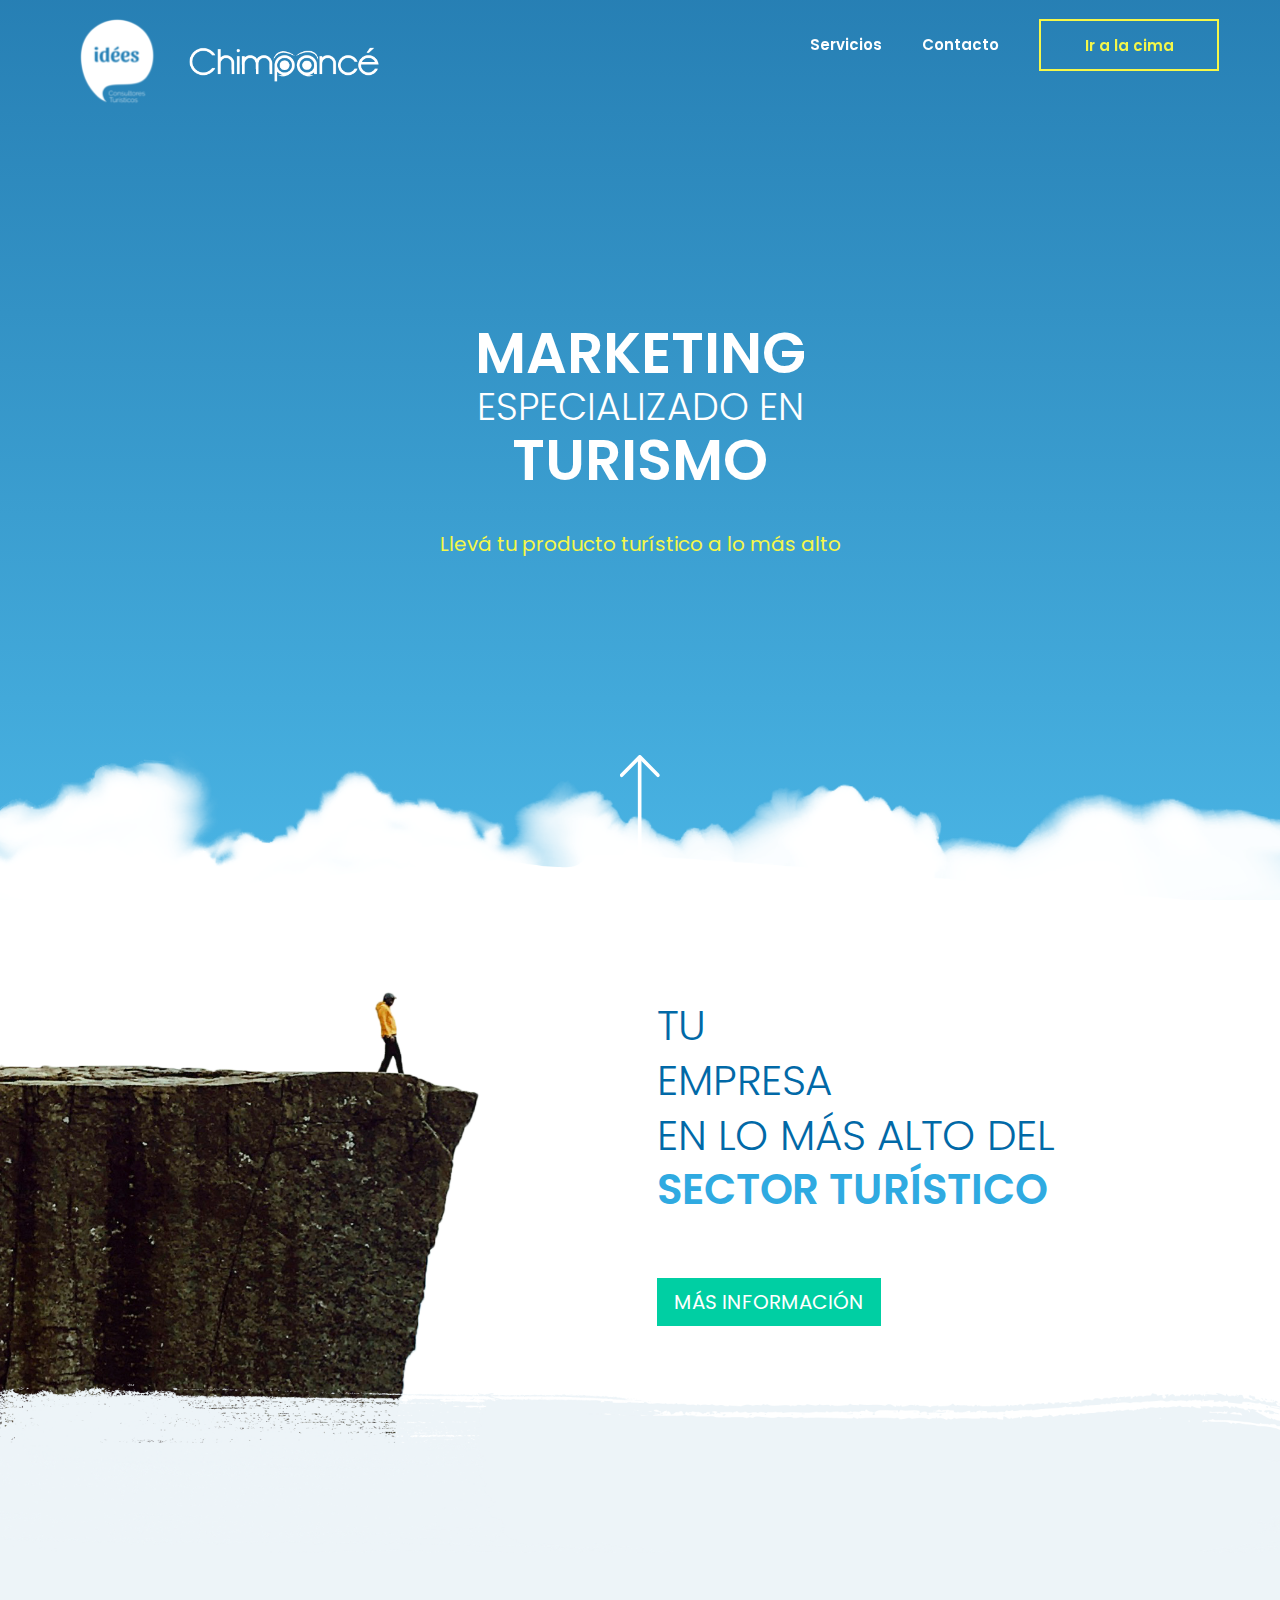
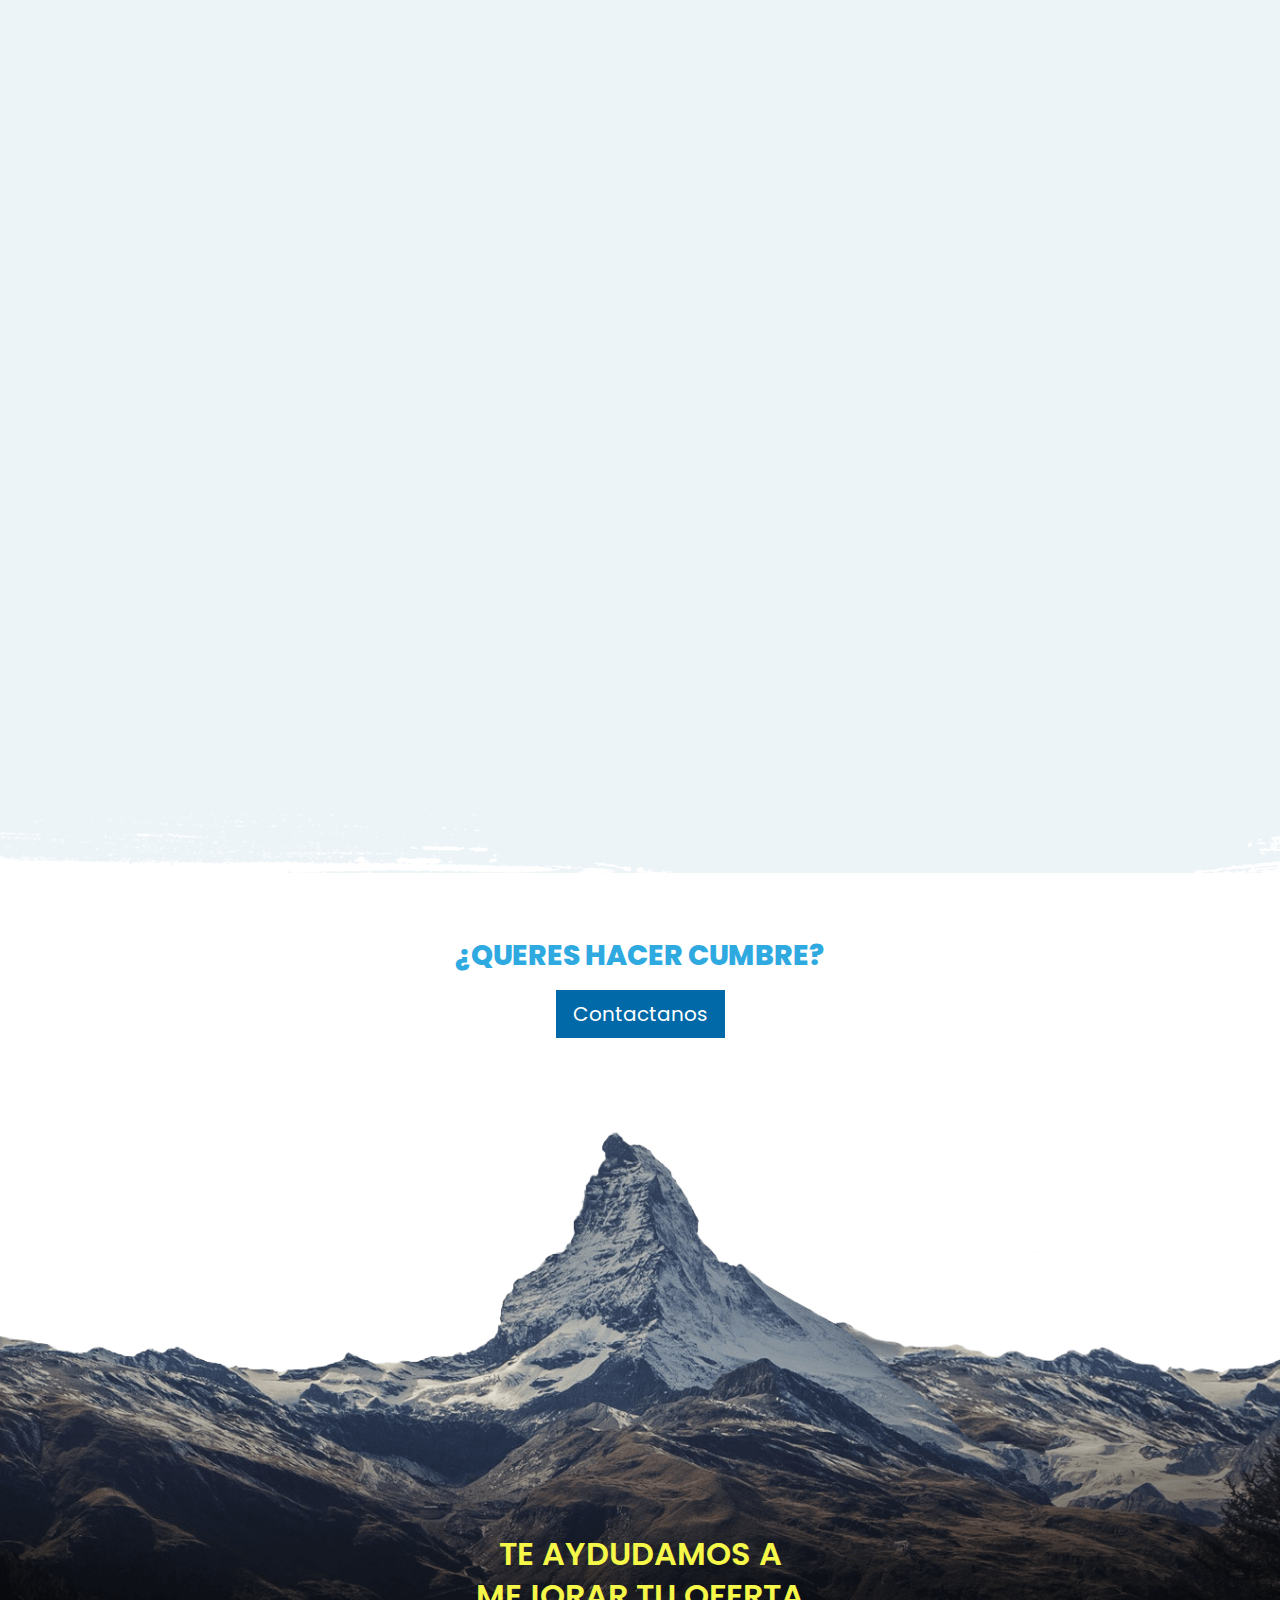
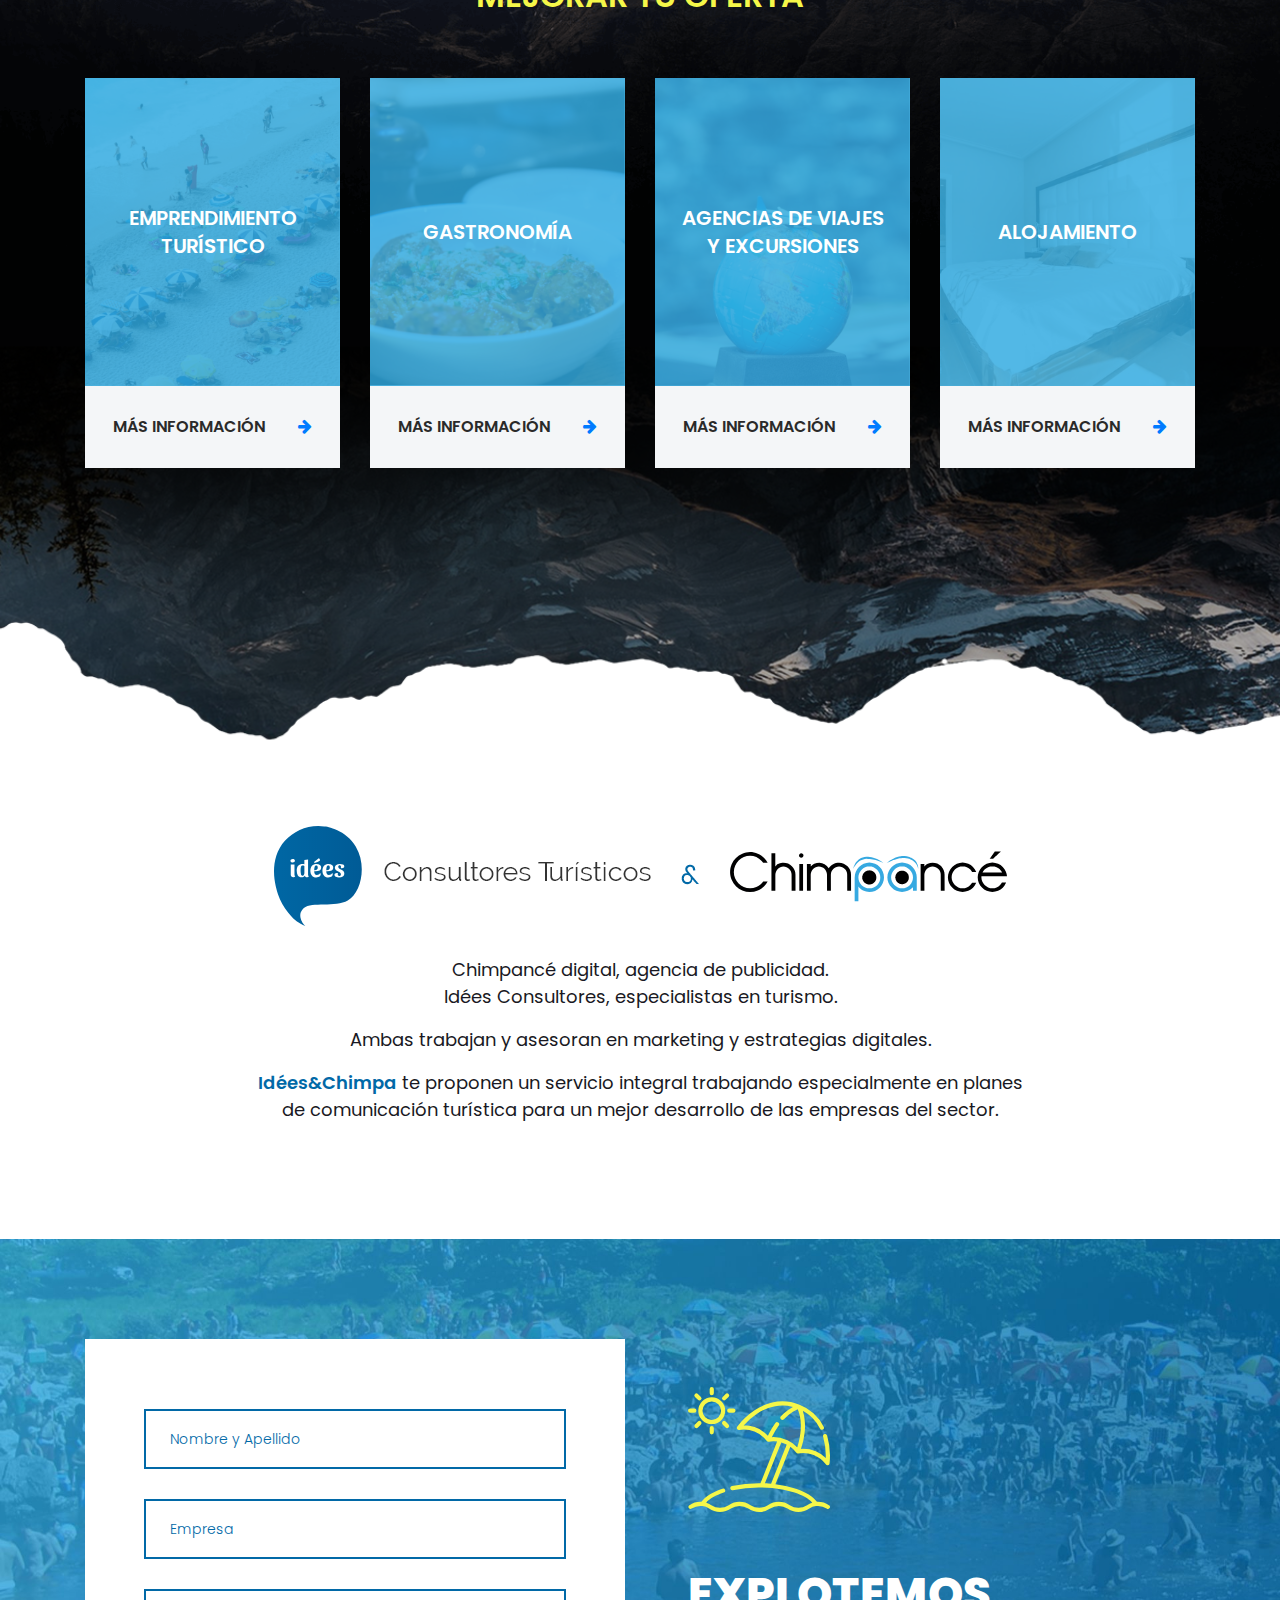
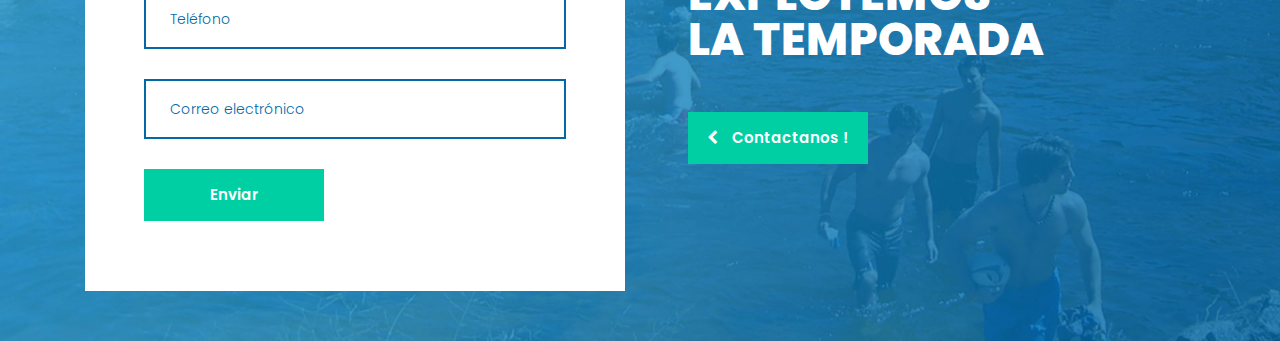
<file: index.html>
<!DOCTYPE html>
<html lang="en">

<head>
    <meta charset="UTF-8">
    <meta name="description" content="">
    <meta http-equiv="X-UA-Compatible" content="IE=edge">
    <meta name="viewport" content="width=device-width, initial-scale=1, shrink-to-fit=no">
    <!-- The above 4 meta tags *must* come first in the head; any other head content must come *after* these tags -->

    <!-- Title -->
    <title>Chimpancé &amp; Idées</title>

    <!-- Favicon -->
    <link rel="icon" href="img/core-img/favicon.ico">

    <!-- Core Stylesheet -->
    <link href="style.css" rel="stylesheet">

    <!-- Responsive CSS -->
    <link href="css/responsive/responsive.css" rel="stylesheet">

</head>

<body>
    <!-- Preloader -->
    <div id="preloader">
        <div class="dorne-load"></div>
    </div>

    <!-- ***** Header Area Start ***** -->
    <header class="header_area" id="header">
        <div class="container-fluid h-100">
            <div class="row h-100">
                <div class="col-12 h-100 ">
                    <nav class="h-100 navbar navbar-expand-lg">
                        <a class="navbar-brand" href="index.html"><img src="img/core-img/logo.png" alt=""></a>
                        <button class="navbar-toggler" type="button" data-toggle="collapse" data-target="#dorneNav" aria-controls="dorneNav" aria-expanded="false" aria-label="Toggle navigation"><span class="fa fa-bars"></span></button>
                        <!-- Nav -->
                        <div class="collapse navbar-collapse" id="dorneNav">
                            <ul class="navbar-nav mr-auto" id="dorneMenu">
                                <li class="nav-item active">
                                  
                                </li>
                                <li class="nav-item dropdown">
                                   
                                </li>
                                <li class="nav-item dropdown">
                                   
                                </li>
                                <li class="nav-item">
                                   
                                </li>
                            </ul>
                            <!-- Search btn -->
                            <div class="dorne-search-btn">
                                <a href="#servicios"> Servicios</a>
                            </div>
                            <!-- Signin btn -->
                            <div class="dorne-signin-btn">
                                <a href="#contacto">Contacto</a>
                            </div>
                            <!-- Add listings btn -->
                            <div class="dorne-add-listings-btn">
                                <a href="#contacto" class="btn dorne-btn">Ir a la cima</a>
                            </div>
                        </div>
                    </nav>
                </div>
            </div>
        </div>
    </header>
    <!-- ***** Header Area End ***** -->

    <section id="home-banner-box" class="home-banner loading d-sm-none d-xs-none">
        <div class="image video-slide" style="background-image: url(img/bg-img/hero-1.jpg)">
            <div class="video-background ">
                <div class="video-foreground" id="YouTubeBackgroundVideoPlayer">
                    
                </div>
            </div>
        </div>
    </section>

    <!-- ***** Welcome Area Start ***** -->
    <section class="dorne-welcome-area bg-img bg-overlay">
        <div class="container h-100">
            <div class="row h-100 align-items-center justify-content-center">
                <div class="col-12 col-md-10 text-center">
                    <div class="hero-content">
                        <h2>MARKETING</h2>
                        <h4>ESPECIALIZADO EN</h4>
                        <h2>TURISMO</h2>
                        <p>Llevá tu producto turístico a lo más alto</p>
                    </div>
                    
                </div>
                <img src="img/core-img/flecha-arriba.svg" alt="" class="flecha-hero">
            </div>
        </div>
    </section>
    <!-- ***** Welcome Area End ***** -->

    <section class="nubes">
        <img src="img/bg-img/nubes.png" alt="">
    </section>

    <!-- ***** About Area Start ***** -->
    <section class="dorne-about-area">
        <div class="container no-gutters p-0">
            <div class="row">
                <div class="col-12 col-md-6 d-sm-none">
                    <img src="img/core-img/precipicio.png" alt="">
                </div>
                <div class="col-12 col-md-6">
                    <div class="about-content m-lg-5 p-sm-4">
                        <h2>TU<br>EMPRESA<br> EN LO MÁS ALTO DEL <br><span>SECTOR TURÍSTICO</span></h2>
                        <a href="#contacto" class="btn btn-lg btn-primary">MÁS INFORMACIÓN</a>
                    </div>
                </div>
                <div class="col-12 col-md-6 d-xl-none d-md-none">
                    <img src="img/core-img/precipicio.png" alt="">
                </div>
            </div>
        </div>
    </section>
    <!-- ***** About Area End ***** -->
    <!-- ***** Editor Pick Area Start ***** -->
    <section class="dorne-editors-pick-area section-padding-100" id="servicios">
        <img src="img/core-img/separador-grunge.png" alt="" class="servicios-top">
        <div class="container">

            <div class="row">
                <div class="col-12 col-lg-8 p-sm-0">
                    <div class="container">
                        <div class="row row-eq-height m-b-30">
                            <div class="col-md-8 col-12">
                                <div class="single-catagory-area wow fadeInUpBig" data-wow-delay="0.2s">
                                    <div class="catagory-content">
                                        <div class="servicios icon-billboard"></div>
                                        RELEVAMIENTO TURISTICO                                        
                                    </div>
                                </div>
                            </div>
                            <div class="col-md-4 col-12">
                                <div class="single-catagory-area wow fadeInUpBig" data-wow-delay="0.2s">
                                    <div class="catagory-content">
                                        <div class="servicios icon-social-media"></div>
                                        REDES SOCIALES
                                        
                                    </div>
                                </div>
                            </div>
                        </div>
                        <div class="row m-b-30">
                            <div class="col-md-8 col-12">
                                <div class="single-catagory-area wow fadeInUpBig" data-wow-delay="0.2s">
                                    <div class="catagory-content">
                                        <div class="servicios icon-online-booking"></div>
                                        WEB RESERVAS ONLINE
                                        
                                    </div>
                                </div>
                            </div>
                            <div class="col-md-4 col-12">
                                <div class="single-catagory-area wow fadeInUpBig" data-wow-delay="0.2s">
                                    <div class="catagory-content">
                                        <div class="servicios icon-podium"></div>
                                        POSICIONAMIENTO
                                        
                                    </div>
                                </div>
                            </div>
                        </div>

                        <div class="row">
                            <div class="col-md-4 col-12">
                                <div class="single-catagory-area wow fadeInUpBig" data-wow-delay="0.2s">
                                    <div class="catagory-content">
                                        <div class="servicios icon-chat"></div>
                                        CAMPAÑAS DE COMUNICACIÓN
                                        
                                    </div>
                                </div>
                            </div>
                            <div class="col-md-4 col-12">
                                <div class="single-catagory-area wow fadeInUpBig" data-wow-delay="0.2s">
                                    <div class="catagory-content">
                                        <div class="servicios icon-promotion"></div>
                                        CAMPAÑAS DE<br> VENTAS
                                        
                                    </div>
                                </div>
                            </div>
                            <div class="col-md-4 col-12">
                                <div class="single-catagory-area wow fadeInUpBig" data-wow-delay="0.2s">
                                    <div class="catagory-content">
                                        <div class="servicios icon-billboard"></div>
                                        PUBLICIDAD INTEGRAL
                                        
                                    </div>
                                </div>
                            </div>
                        </div>

                    </div>

                </div>
                <div class="col-12 col-lg-4">
                    <div class="single-editors-pick-area wow fadeInUp h-100" data-wow-delay="0.4s">
                        <!-- <img src="img/core-img/llega-a-la-cima.jpg" alt=""> -->
                        <div class="p-5 h-100">
                            <h3 class="servicios-titulo m-b-30">LLEGÁ A LA CIMA</h3>
                            <ul class="lista-servicios">
                                <li>+ Reservas</li>
                                <li>+ Consultas</li>
                                <li>+ Posicionamiento</li>
                                <li>+ Demanda</li>
                                <li>+ Ventas</li>
                                <li>+ Clientes</li>
                            </ul>
                            <a href="#contacto" class="btn btn-lg btn-secondary servicios-boton">MÁS INFORMACIÓN</a>
                        </div>
                    </div>
                    
                </div>
            </div>
        </div>
        <img src="img/core-img/separador-grunge.png" alt="" class="servicios-bottom">
    </section>
    <!-- ***** Editor Pick Area End ***** -->

    <!-- ***** Features Destinations Area Start ***** -->
    <section class="dorne-features-destinations-area">
        <div class="container-fluid">
            <div class="row">
                <div class="col-12">
                    <div class="section-heading m-b-30 p-4 dark text-center">
                        
                        <h3 class="cumbre">¿QUERES HACER CUMBRE?</h3>
                        <a href="#contacto" class="btn btn-lg btn-terciary">Contactanos</a>
                    </div>
                </div>
            </div>

            
        </div>
    </section>
    <!-- ***** Features Destinations Area End ***** -->
    <section class="dorne-features-destinations-area mountains">
        <div class="container">
                <div class="row">
                        <div class="col-12">
                                <div class="section-heading m-b-30 p-4 dark text-center">
                                    
                                    <h2 style="color: #F5F749;">TE AYDUDAMOS A<br>MEJORAR TU OFERTA </h2>
                                    
                                </div>
                            </div>
                    <div class="col-12 col-md-3">
                        <!-- Single Features Area -->
                        <div class="single-features-area" >
                            <img src="img/core-img/emprendimiento.png" alt="">
                            <!-- Price -->
                            <div class="price-start">
                                <p>EMPRENDIMIENTO<br>TURÍSTICO</p>
                            </div>
                           <a href="#contacto">
                                <div class="feature-content d-flex align-items-center justify-content-between">
                                    <div class="feature-title">
                                        <h5>MÁS INFORMACIÓN</h5>
                                        <!-- <p>Spectacular</p> -->
                                    </div>
                                    <div class="feature-favourite">
                                        <i class="fa fa-arrow-right" aria-hidden="true"></i>
                                    </div>
                                </div>
                            </a>
                        </div>
                    </div>
                    <div class="col-12 col-md-3">
                        <!-- Single Features Area -->
                        <div class="single-features-area" >
                            <img src="img/core-img/gastronomia.png" alt="">
                            <!-- Price -->
                            <div class="price-start">
                                <p>GASTRONOMÍA</p>
                            </div>
                            <a href="#contacto">
                                    <div class="feature-content d-flex align-items-center justify-content-between">
                                        <div class="feature-title">
                                            <h5>MÁS INFORMACIÓN</h5>
                                            <!-- <p>Spectacular</p> -->
                                        </div>
                                        <div class="feature-favourite">
                                            <i class="fa fa-arrow-right" aria-hidden="true"></i>
                                        </div>
                                    </div>
                                </a>
                        </div>
                    </div>
                    <div class="col-12 col-md-3">
                        <!-- Single Features Area -->
                        <div class="single-features-area" >
                            <img src="img/core-img/viajes.png" alt="">
                            <!-- Price -->
                            <div class="price-start">
                                <p>AGENCIAS DE VIAJES<br>Y EXCURSIONES</p>
                            </div>
                            <a href="#contacto">
                                <div class="feature-content d-flex align-items-center justify-content-between">
                                    <div class="feature-title">
                                        <h5>MÁS INFORMACIÓN</h5>
                                        <!-- <p>Spectacular</p> -->
                                    </div>
                                    <div class="feature-favourite">
                                        <i class="fa fa-arrow-right" aria-hidden="true"></i>
                                    </div>
                                </div>
                            </a>
                        </div>
                    </div>
                    <div class="col-12 col-md-3">
                            <!-- Single Features Area -->
                            <div class="single-features-area">
                                <img src="img/core-img/alojamiento.png" alt="">
                                <!-- Price -->
                                <div class="price-start">
                                    <p>ALOJAMIENTO</p>
                                </div>
                                <a href="#contacto">
                                    <div class="feature-content d-flex align-items-center justify-content-between">
                                        <div class="feature-title">
                                            <h5>MÁS INFORMACIÓN</h5>
                                            <!-- <p>Sunny</p> -->
                                        </div>
                                        <div class="feature-favourite">
                                            <i class="fa fa-arrow-right" aria-hidden="true"></i>
                                        </div>
                                    </div>
                                </a>
                            </div>
                    </div>

                </div>
        </div>
    </section>
    <!-- ***** Features Restaurant Area Start ***** -->
    <section class="dorne-features-restaurant-area">
        <div class="container-fluid">
            <div class="row">
                <div class="col-12">
                    <div class="text-center m-b-30">
                        <img src="img/core-img/logos-black.png" alt="">
                    </div>
                </div>
            </div>

            <div class="row">
                <div class="col-12 text-center">
                    <p>Chimpancé digital, agencia de publicidad.<br>Idées Consultores, especialistas en turismo.</p> 
                    <p>Ambas trabajan y asesoran en marketing y estrategias digitales.</p>
                    <p><span style="color: #0169A7;font-weight: 600;">Idées&Chimpa</span> te proponen un servicio integral trabajando especialmente en planes<br> 
                    de comunicación turística para un mejor desarrollo de las empresas del sector.</p>
                </div>
            </div>
        </div>
    </section>
    <!-- ***** Features Restaurant Area End ***** -->

    <!-- ***** Features Events Area Start ***** -->
    <section class="dorne-features-events-area bg-img section-padding-100-50" style="background-image: url(img/core-img/bg-form.jpg)" id="contacto">
        <div class="container">
            <div class="row">
                <div class="col-12 col-md-6">
                    <div class="contact-form">
                        <!-- <div class="contact-form-title">
                            <h6>Contact Business</h6>
                        </div> -->
                        <form action="contact-form.php" method="POST">
                            <div class="row">
                                <div class="col-12">
                                    <input type="text" name="nombre" class="form-control" placeholder="Nombre y Apellido">
                                </div>
                                <div class="col-12">
                                    <input type="text" name="empresa" class="form-control" placeholder="Empresa">
                                </div>
                                <div class="col-12">
                                    <input type="text" name="tel" class="form-control" placeholder="Teléfono">
                                </div>
                                <div class="col-12">
                                    <input type="email" name="email" class="form-control" placeholder="Correo electrónico">
                                </div>
                                <div class="col-12">
                                    <button type="submit" class="btn dorne-btn">Enviar</button>
                                </div>
                            </div>
                        </form>
                    </div>
                </div>
                <div class="col-12 col-md-6 cta-form p-lg-5 text-sm-center">
                    <img src="img/core-img/sun-umbrella.svg" class="icono-form" alt="">
                    <h1>EXPLOTEMOS<br>LA TEMPORADA</h1>
                    <button type="submit" class="btn dorne-btn form"><i class="fa fa-chevron-left"></i> Contactanos !</button>
                </div>

        </div>
    </section>
    <!-- ***** Features Events Area End ***** -->


    <!-- jQuery-2.2.4 js -->
    <script src="js/jquery/jquery-2.2.4.min.js"></script>
    <!-- Popper js -->
    <script src="js/bootstrap/popper.min.js"></script>
    <!-- Bootstrap-4 js -->
    <script src="js/bootstrap/bootstrap.min.js"></script>
    <!-- All Plugins js -->
    <script src="js/others/plugins.js"></script>
    <!-- youtube -->
    <script async src="https://www.youtube.com/iframe_api"></script>
    <!-- Active JS -->
    <script src="js/active.js"></script>
    <script>
    // 2. This code loads the IFrame Player API code asynchronously.
    var tag = document.createElement('script');

    tag.src = "https://www.youtube.com/iframe_api";
    var firstScriptTag = document.getElementsByTagName('script')[0];
    firstScriptTag.parentNode.insertBefore(tag, firstScriptTag);

    function onYouTubeIframeAPIReady() {
    var player;
    player = new YT.Player('YouTubeBackgroundVideoPlayer', {
        videoId: 'jngJ-8BVO1Q', // YouTube Video ID
        width: '100%',               // Player width (in px)
        height: '100%',              // Player height (in px)
        playerVars: {
            playlist: '{$loadYouTubeVideoID}',
            autoplay: 1,        // Auto-play the video on load
            autohide: 1,
            disablekb: 1, 
            controls: 0,        // Hide pause/play buttons in player
            showinfo: 0,        // Hide the video title
            modestbranding: 1,  // Hide the Youtube Logo
            loop: 1,            // Run the video in a loop
            fs: 0,              // Hide the full screen button
            autohide: 0,         // Hide video controls when playing
            rel: 0,
            enablejsapi: 1
        },
        events: {
            onReady: function(e) {
                e.target.mute();
                e.target.setPlaybackQuality('hd1080');
            },
            onStateChange: function(e) {
            if(e && e.data === 1){
                var videoHolder = document.getElementById('home-banner-box');
                if(videoHolder && videoHolder.id){
                    videoHolder.classList.remove('loading');
                }
            }else if(e && e.data === 0){
                e.target.playVideo()
            }
            }
        }
    });
    }
</script>
</body>

</html>
</file>
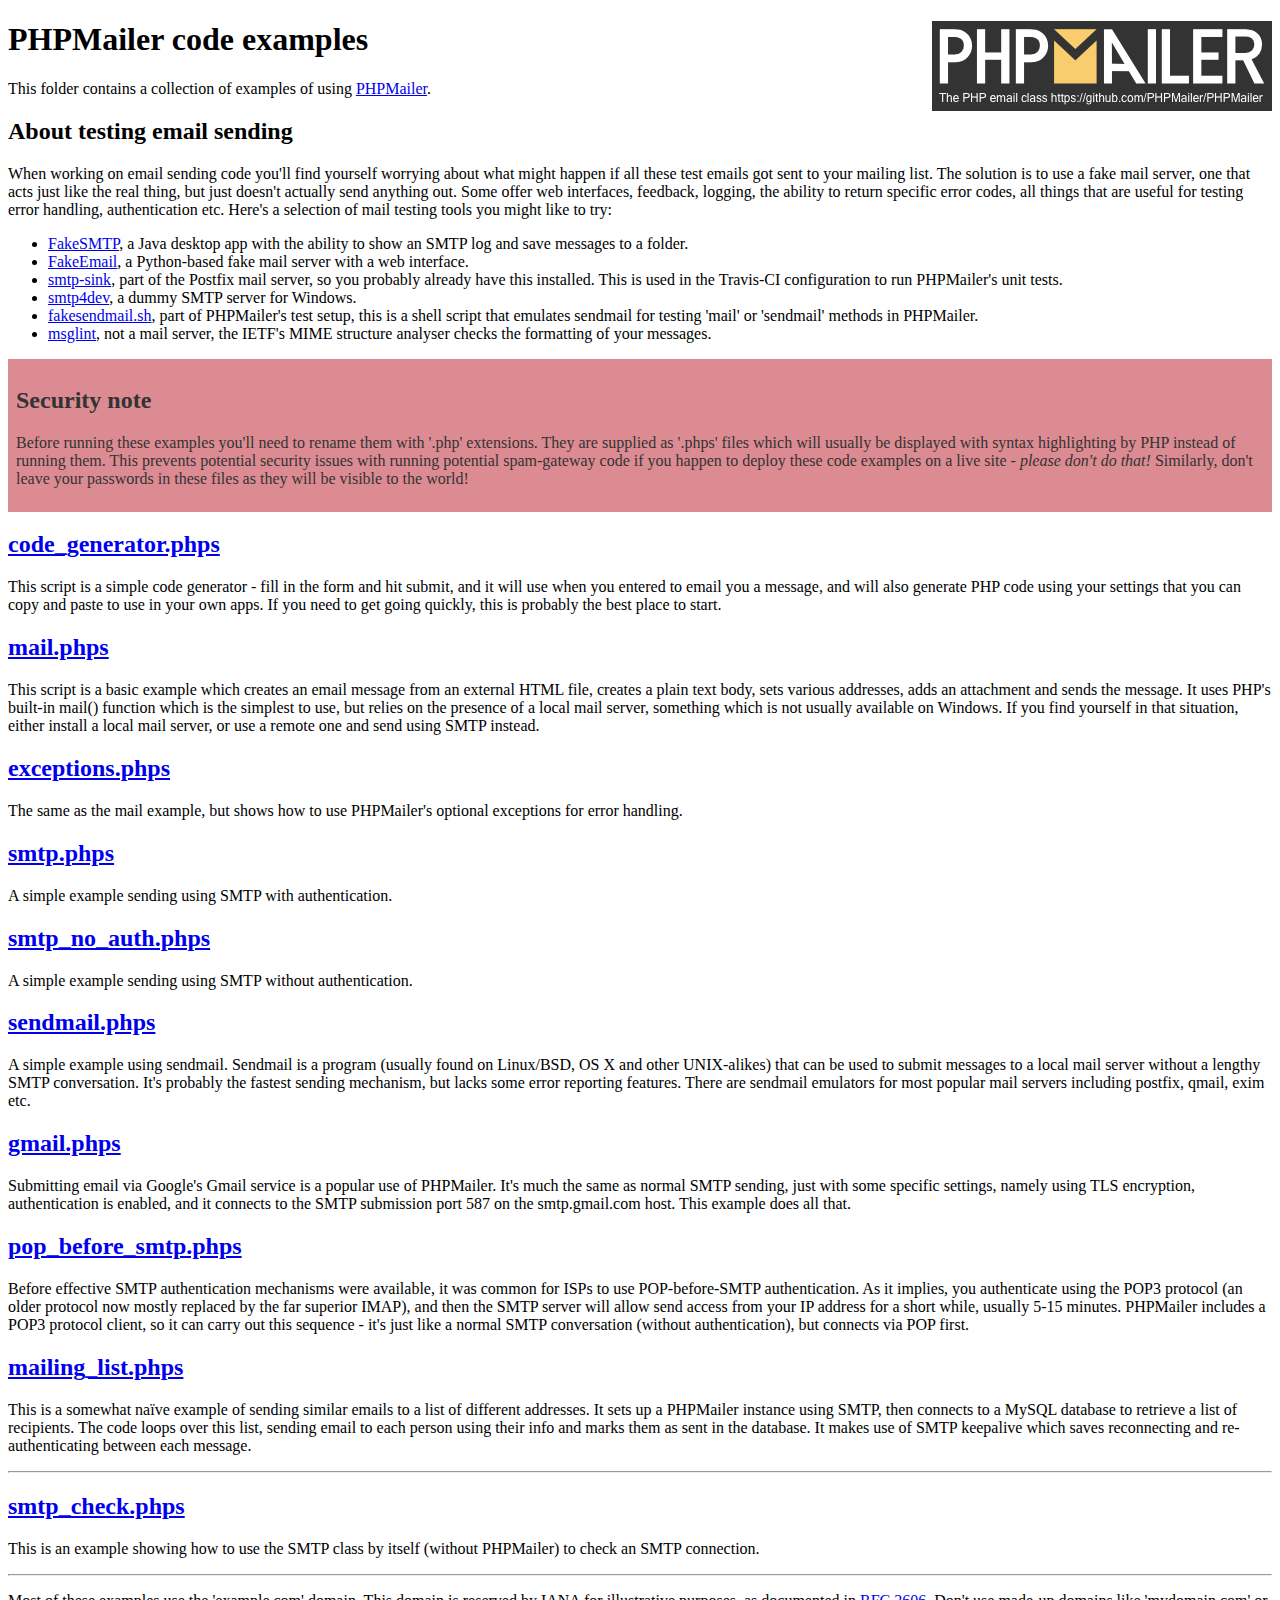
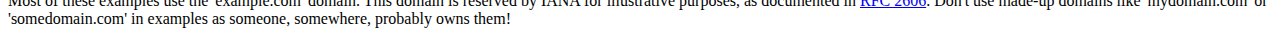
<file: php-mailer/examples/index.html>
<!DOCTYPE html>
<html>
<head>
	<meta charset="UTF-8">
	<title>PHPMailer Examples</title>
</head>
<body>
<h1>PHPMailer code examples<a href="https://github.com/PHPMailer/PHPMailer"><img src="images/phpmailer.png" style="float:right; border:0;" alt="PHPMailer logo"></a></h1>
<p>This folder contains a collection of examples of using <a href="https://github.com/PHPMailer/PHPMailer">PHPMailer</a>.</p>
<h2>About testing email sending</h2>
<p>When working on email sending code you'll find yourself worrying about what might happen if all these test emails got sent to your mailing list. The solution is to use a fake mail server, one that acts just like the real thing, but just doesn't actually send anything out. Some offer web interfaces, feedback, logging, the ability to return specific error codes, all things that are useful for testing error handling, authentication etc. Here's a selection of mail testing tools you might like to try:</p>
<ul>
  <li><a href="https://github.com/Nilhcem/FakeSMTP">FakeSMTP</a>, a Java desktop app with the ability to show an SMTP log and save messages to a folder. </li>
  <li><a href="https://github.com/isotoma/FakeEmail">FakeEmail</a>, a Python-based fake mail server with a web interface.</li>
  <li><a href="http://www.postfix.org/smtp-sink.1.html">smtp-sink</a>, part of the Postfix mail server, so you probably already have this installed. This is used in the Travis-CI configuration to run PHPMailer's unit tests.</li>
  <li><a href="http://smtp4dev.codeplex.com">smtp4dev</a>, a dummy SMTP server for Windows.</li>
  <li><a href="https://github.com/PHPMailer/PHPMailer/blob/master/test/fakesendmail.sh">fakesendmail.sh</a>, part of PHPMailer's test setup, this is a shell script that emulates sendmail for testing 'mail' or 'sendmail' methods in PHPMailer.</li>
  <li><a href="http://tools.ietf.org/tools/msglint/">msglint</a>, not a mail server, the IETF's MIME structure analyser checks the formatting of your messages.</li>
</ul>
<div style="padding: 8px; color: #333333; background-color: #dc8b92">
<h2>Security note</h2>
<p>Before running these examples you'll need to rename them with '.php' extensions. They are supplied as '.phps' files which will usually be displayed with syntax highlighting by PHP instead of running them. This prevents potential security issues with running potential spam-gateway code if you happen to deploy these code examples on a live site - <em>please don't do that!</em> Similarly, don't leave your passwords in these files as they will be visible to the world!</p>
</div>
<h2><a href="code_generator.phps">code_generator.phps</a></h2>
<p>This script is a simple code generator - fill in the form and hit submit, and it will use when you entered to email you a message, and will also generate PHP code using your settings that you can copy and paste to use in your own apps. If you need to get going quickly, this is probably the best place to start.</p>
<h2><a href="mail.phps">mail.phps</a></h2>
<p>This script is a basic example which creates an email message from an external HTML file, creates a plain text body, sets various addresses, adds an attachment and sends the message. It uses PHP's built-in mail() function which is the simplest to use, but relies on the presence of a local mail server, something which is not usually available on Windows. If you find yourself in that situation, either install a local mail server, or use a remote one and send using SMTP instead.</p>
<h2><a href="exceptions.phps">exceptions.phps</a></h2>
<p>The same as the mail example, but shows how to use PHPMailer's optional exceptions for error handling.</p>
<h2><a href="smtp.phps">smtp.phps</a></h2>
<p>A simple example sending using SMTP with authentication.</p>
<h2><a href="smtp_no_auth.phps">smtp_no_auth.phps</a></h2>
<p>A simple example sending using SMTP without authentication.</p>
<h2><a href="sendmail.phps">sendmail.phps</a></h2>
<p>A simple example using sendmail. Sendmail is a program (usually found on Linux/BSD, OS X and other UNIX-alikes) that can be used to submit messages to a local mail server without a lengthy SMTP conversation. It's probably the fastest sending mechanism, but lacks some error reporting features. There are sendmail emulators for most popular mail servers including postfix, qmail, exim etc.</p>
<h2><a href="gmail.phps">gmail.phps</a></h2>
<p>Submitting email via Google's Gmail service is a popular use of PHPMailer. It's much the same as normal SMTP sending, just with some specific settings, namely using TLS encryption, authentication is enabled, and it connects to the SMTP submission port 587 on the smtp.gmail.com host. This example does all that.</p>
<h2><a href="pop_before_smtp.phps">pop_before_smtp.phps</a></h2>
<p>Before effective SMTP authentication mechanisms were available, it was common for ISPs to use POP-before-SMTP authentication. As it implies, you authenticate using the POP3 protocol (an older protocol now mostly replaced by the far superior IMAP), and then the SMTP server will allow send access from your IP address for a short while, usually 5-15 minutes. PHPMailer includes a POP3 protocol client, so it can carry out this sequence - it's just like a normal SMTP conversation (without authentication), but connects via POP first.</p>
<h2><a href="mailing_list.phps">mailing_list.phps</a></h2>
<p>This is a somewhat naïve example of sending similar emails to a list of different addresses. It sets up a PHPMailer instance using SMTP, then connects to a MySQL database to retrieve a list of recipients. The code loops over this list, sending email to each person using their info and marks them as sent in the database. It makes use of SMTP keepalive which saves reconnecting and re-authenticating between each message.</p>
<hr>
<h2><a href="smtp_check.phps">smtp_check.phps</a></h2>
<p>This is an example showing how to use the SMTP class by itself (without PHPMailer) to check an SMTP connection.</p>
<hr>
<p>Most of these examples use the 'example.com' domain. This domain is reserved by IANA for illustrative purposes, as documented in <a href="http://tools.ietf.org/html/rfc2606">RFC 2606</a>. Don't use made-up domains like 'mydomain.com' or 'somedomain.com' in examples as someone, somewhere, probably owns them!</p>
</body>
</html>
</file>
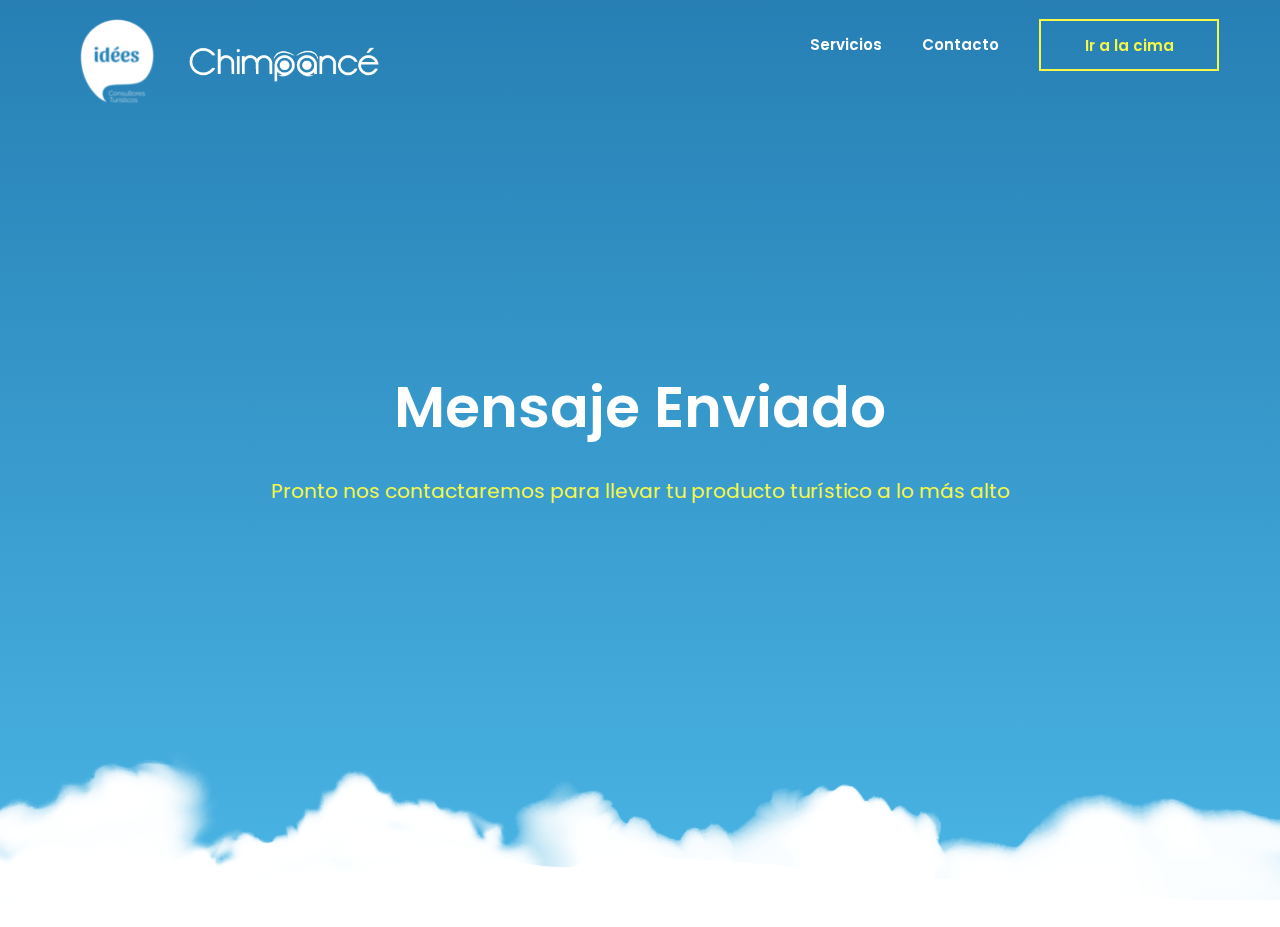
<file: gracias.html>
<!DOCTYPE html>
<html lang="en">

<head>
    <meta charset="UTF-8">
    <meta name="description" content="">
    <meta http-equiv="X-UA-Compatible" content="IE=edge">
    <meta name="viewport" content="width=device-width, initial-scale=1, shrink-to-fit=no">
    <!-- The above 4 meta tags *must* come first in the head; any other head content must come *after* these tags -->

    <!-- Title -->
    <title>Chimpancé &amp; Idées</title>

    <!-- Favicon -->
    <link rel="icon" href="img/core-img/favicon.ico">

    <!-- Core Stylesheet -->
    <link href="style.css" rel="stylesheet">

    <!-- Responsive CSS -->
    <link href="css/responsive/responsive.css" rel="stylesheet">

</head>

<body>
    <!-- Preloader -->
    <div id="preloader">
        <div class="dorne-load"></div>
    </div>

    <!-- ***** Header Area Start ***** -->
    <header class="header_area" id="header">
        <div class="container-fluid h-100">
            <div class="row h-100">
                <div class="col-12 h-100 ">
                    <nav class="h-100 navbar navbar-expand-lg">
                        <a class="navbar-brand" href="index.html"><img src="img/core-img/logo.png" alt=""></a>
                        <button class="navbar-toggler" type="button" data-toggle="collapse" data-target="#dorneNav" aria-controls="dorneNav" aria-expanded="false" aria-label="Toggle navigation"><span class="fa fa-bars"></span></button>
                        <!-- Nav -->
                        <div class="collapse navbar-collapse" id="dorneNav">
                            <ul class="navbar-nav mr-auto" id="dorneMenu">
                                <li class="nav-item active">
                                  
                                </li>
                                <li class="nav-item dropdown">
                                   
                                </li>
                                <li class="nav-item dropdown">
                                   
                                </li>
                                <li class="nav-item">
                                   
                                </li>
                            </ul>
                            <!-- Search btn -->
                            <div class="dorne-search-btn">
                                <a href="index.html#servicios"> Servicios</a>
                            </div>
                            <!-- Signin btn -->
                            <div class="dorne-signin-btn">
                                <a href="index.html#contacto">Contacto</a>
                            </div>
                            <!-- Add listings btn -->
                            <div class="dorne-add-listings-btn">
                                <a href="index.html#contacto" class="btn dorne-btn">Ir a la cima</a>
                            </div>
                        </div>
                    </nav>
                </div>
            </div>
        </div>
    </header>
    <!-- ***** Header Area End ***** -->

    <section id="home-banner-box" class="home-banner loading d-sm-none d-xs-none">
        <div class="image video-slide" style="background-image: url(img/bg-img/hero-1.jpg)">
            <div class="video-background ">
                <div class="video-foreground" id="YouTubeBackgroundVideoPlayer">
                    
                </div>
            </div>
        </div>
    </section>

    <!-- ***** Welcome Area Start ***** -->
    <section class="dorne-welcome-area bg-img bg-overlay">
        <div class="container h-100">
            <div class="row h-100 align-items-center justify-content-center">
                <div class="col-12 col-md-10 text-center">
                    <div class="hero-content">
                        <h2>Mensaje Enviado</h2>
                        <!-- <h4>Pronto nos contactaremos para llevar tu producto turístico a lo más alto</h4> -->
                        <p>Pronto nos contactaremos para llevar tu producto turístico a lo más alto</p>
                    </div>              
                </div>
            </div>
        </div>
    </section>
    <!-- ***** Welcome Area End ***** -->

    <section class="nubes">
        <img src="img/bg-img/nubes.png" alt="">
    </section>


    <!-- jQuery-2.2.4 js -->
    <script src="js/jquery/jquery-2.2.4.min.js"></script>
    <!-- Popper js -->
    <script src="js/bootstrap/popper.min.js"></script>
    <!-- Bootstrap-4 js -->
    <script src="js/bootstrap/bootstrap.min.js"></script>
    <!-- All Plugins js -->
    <script src="js/others/plugins.js"></script>
    <!-- youtube -->
    <script async src="https://www.youtube.com/iframe_api"></script>
    <!-- Active JS -->
    <script src="js/active.js"></script>
    <script>
    // 2. This code loads the IFrame Player API code asynchronously.
    var tag = document.createElement('script');

    tag.src = "https://www.youtube.com/iframe_api";
    var firstScriptTag = document.getElementsByTagName('script')[0];
    firstScriptTag.parentNode.insertBefore(tag, firstScriptTag);

    function onYouTubeIframeAPIReady() {
    var player;
    player = new YT.Player('YouTubeBackgroundVideoPlayer', {
        videoId: 'jngJ-8BVO1Q', // YouTube Video ID
        width: '100%',               // Player width (in px)
        height: '100%',              // Player height (in px)
        playerVars: {
            playlist: '{$loadYouTubeVideoID}',
            autoplay: 1,        // Auto-play the video on load
            autohide: 1,
            disablekb: 1, 
            controls: 0,        // Hide pause/play buttons in player
            showinfo: 0,        // Hide the video title
            modestbranding: 1,  // Hide the Youtube Logo
            loop: 1,            // Run the video in a loop
            fs: 0,              // Hide the full screen button
            autohide: 0,         // Hide video controls when playing
            rel: 0,
            enablejsapi: 1
        },
        events: {
            onReady: function(e) {
                e.target.mute();
                e.target.setPlaybackQuality('hd1080');
            },
            onStateChange: function(e) {
            if(e && e.data === 1){
                var videoHolder = document.getElementById('home-banner-box');
                if(videoHolder && videoHolder.id){
                    videoHolder.classList.remove('loading');
                }
            }else if(e && e.data === 0){
                e.target.playVideo()
            }
            }
        }
    });
    }
</script>
</body>

</html>
</file>
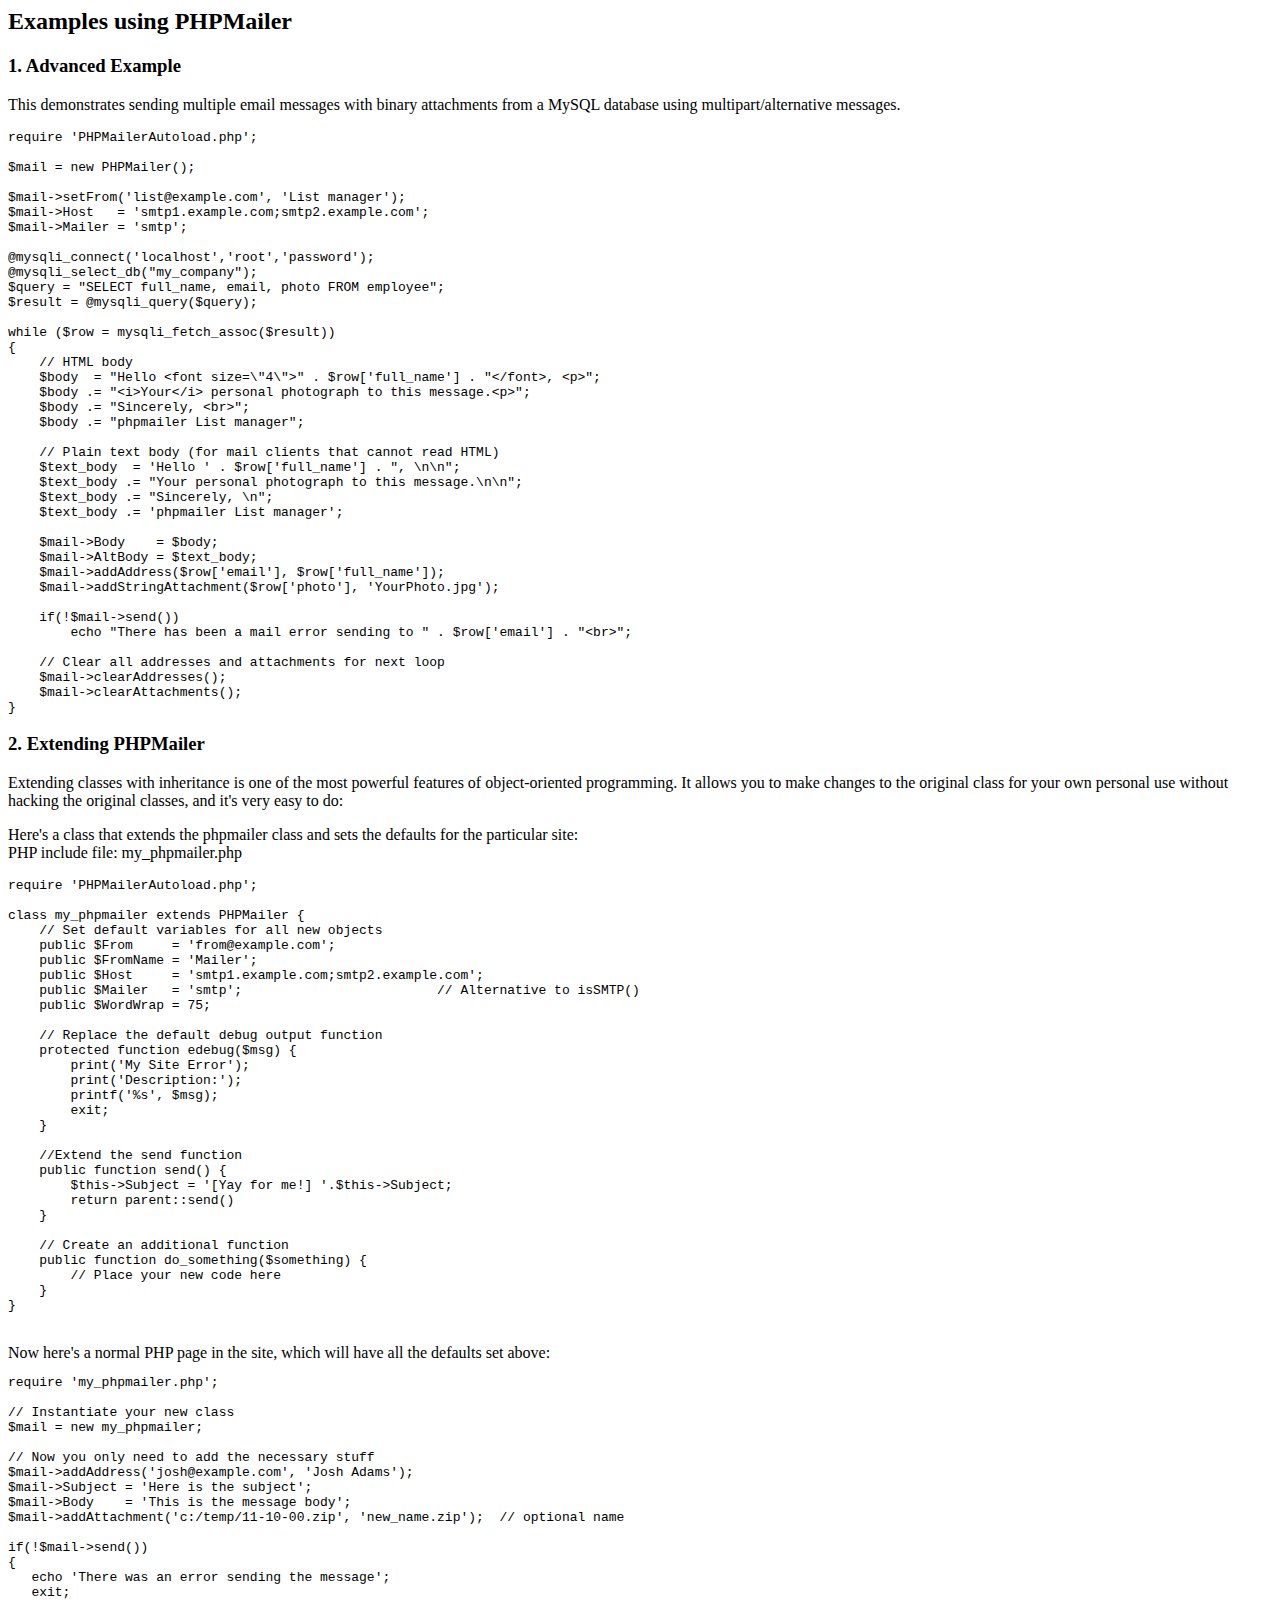
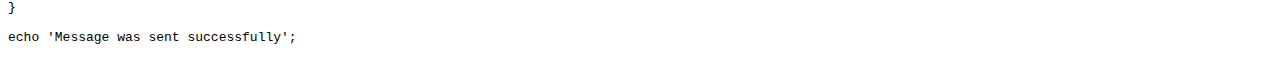
<file: php-mailer/docs/extending.html>
<html>
<head>
<title>Examples using phpmailer</title>
</head>

<body>

<h2>Examples using PHPMailer</h2>

<h3>1. Advanced Example</h3>
<p>

This demonstrates sending multiple email messages with binary attachments
from a MySQL database using multipart/alternative messages.<p>

<pre>
require 'PHPMailerAutoload.php';

$mail = new PHPMailer();

$mail->setFrom('list@example.com', 'List manager');
$mail->Host   = 'smtp1.example.com;smtp2.example.com';
$mail->Mailer = 'smtp';

@mysqli_connect('localhost','root','password');
@mysqli_select_db("my_company");
$query = "SELECT full_name, email, photo FROM employee";
$result = @mysqli_query($query);

while ($row = mysqli_fetch_assoc($result))
{
    // HTML body
    $body  = "Hello &lt;font size=\"4\"&gt;" . $row['full_name'] . "&lt;/font&gt;, &lt;p&gt;";
    $body .= "&lt;i&gt;Your&lt;/i&gt; personal photograph to this message.&lt;p&gt;";
    $body .= "Sincerely, &lt;br&gt;";
    $body .= "phpmailer List manager";

    // Plain text body (for mail clients that cannot read HTML)
    $text_body  = 'Hello ' . $row['full_name'] . ", \n\n";
    $text_body .= "Your personal photograph to this message.\n\n";
    $text_body .= "Sincerely, \n";
    $text_body .= 'phpmailer List manager';

    $mail->Body    = $body;
    $mail->AltBody = $text_body;
    $mail->addAddress($row['email'], $row['full_name']);
    $mail->addStringAttachment($row['photo'], 'YourPhoto.jpg');

    if(!$mail->send())
        echo "There has been a mail error sending to " . $row['email'] . "&lt;br&gt;";

    // Clear all addresses and attachments for next loop
    $mail->clearAddresses();
    $mail->clearAttachments();
}
</pre>
<p>

<h3>2. Extending PHPMailer</h3>
<p>

Extending classes with inheritance is one of the most
powerful features of object-oriented programming. It allows you to make changes to the
original class for your own personal use without hacking the original
classes, and it's very easy to do:

<p>
Here's a class that extends the phpmailer class and sets the defaults
for the particular site:<br>
PHP include file: my_phpmailer.php
<p>

<pre>
require 'PHPMailerAutoload.php';

class my_phpmailer extends PHPMailer {
    // Set default variables for all new objects
    public $From     = 'from@example.com';
    public $FromName = 'Mailer';
    public $Host     = 'smtp1.example.com;smtp2.example.com';
    public $Mailer   = 'smtp';                         // Alternative to isSMTP()
    public $WordWrap = 75;

    // Replace the default debug output function
    protected function edebug($msg) {
        print('My Site Error');
        print('Description:');
        printf('%s', $msg);
        exit;
    }

    //Extend the send function
    public function send() {
        $this->Subject = '[Yay for me!] '.$this->Subject;
        return parent::send()
    }

    // Create an additional function
    public function do_something($something) {
        // Place your new code here
    }
}
</pre>
<br>
Now here's a normal PHP page in the site, which will have all the defaults set above:<br>

<pre>
require 'my_phpmailer.php';

// Instantiate your new class
$mail = new my_phpmailer;

// Now you only need to add the necessary stuff
$mail->addAddress('josh@example.com', 'Josh Adams');
$mail->Subject = 'Here is the subject';
$mail->Body    = 'This is the message body';
$mail->addAttachment('c:/temp/11-10-00.zip', 'new_name.zip');  // optional name

if(!$mail->send())
{
   echo 'There was an error sending the message';
   exit;
}

echo 'Message was sent successfully';
</pre>
</body>
</html>
</file>
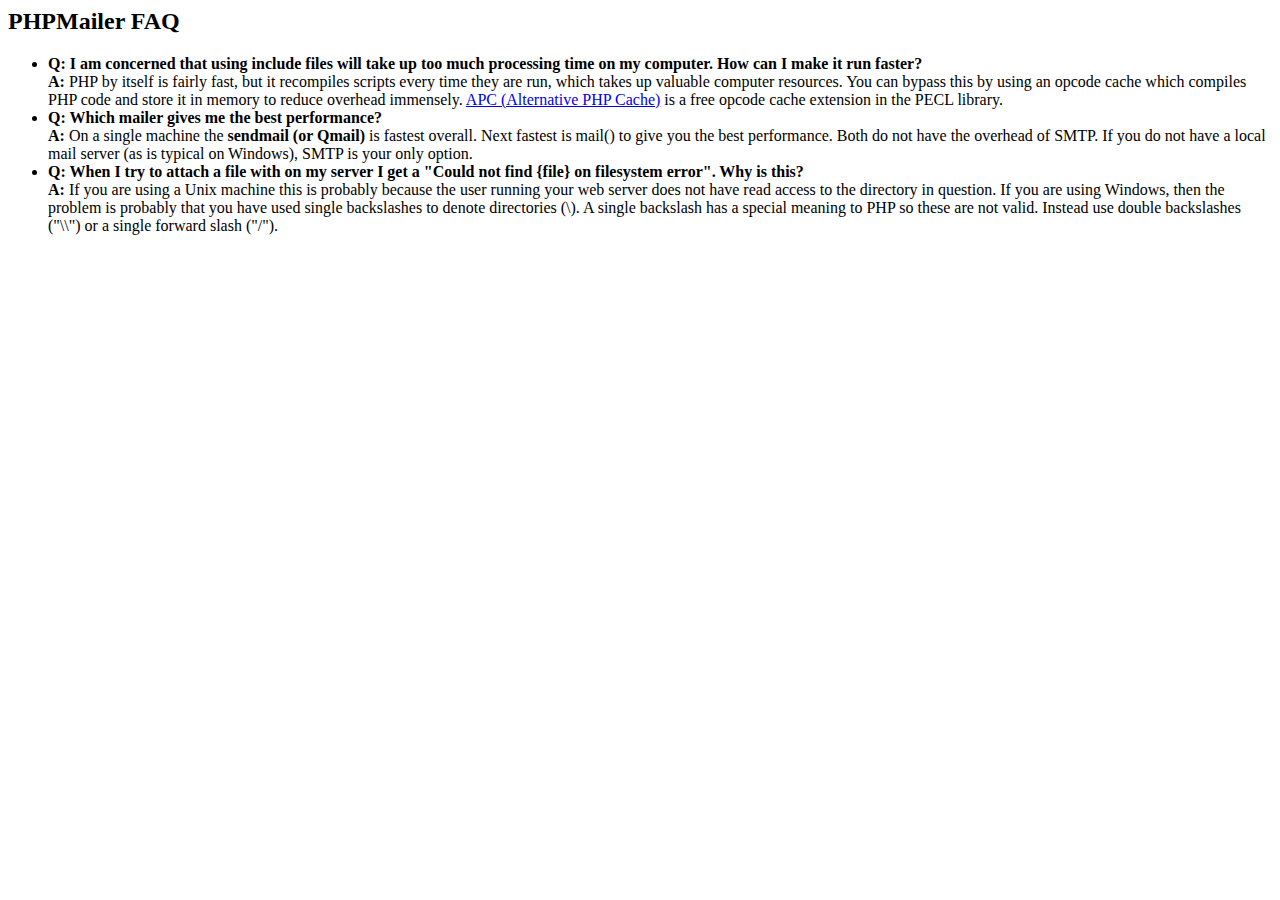
<file: php-mailer/docs/faq.html>
<html>
<head>
<title>PHPMailer FAQ</title>
</head>
<body>
<h2>PHPMailer FAQ</h2>
<ul>
    <li><strong>Q: I am concerned that using include files will take up too much
    processing time on my computer. How can I make it run faster?</strong><br>
    <strong>A:</strong> PHP by itself is fairly fast, but it recompiles scripts every time they are run, which takes up valuable
    computer resources. You can bypass this by using an opcode cache which compiles
    PHP code and store it in memory to reduce overhead immensely. <a href="http://www.php.net/apc/">APC
    (Alternative PHP Cache)</a> is a free opcode cache extension in the PECL library.</li>
    <li><strong>Q: Which mailer gives me the best performance?</strong><br>
    <strong>A:</strong> On a single machine the <strong>sendmail (or Qmail)</strong> is fastest overall.
    Next fastest is mail() to give you the best performance. Both do not have the overhead of SMTP.
    If you do not have a local mail server (as is typical on Windows), SMTP is your only option.</li>
    <li><strong>Q: When I try to attach a file with on my server I get a
    "Could not find {file} on filesystem error". Why is this?</strong><br>
    <strong>A:</strong> If you are using a Unix machine this is probably because the user
    running your web server does not have read access to the directory in question. If you are using Windows,
    then the problem is probably that you have used single backslashes to denote directories (\).
    A single backslash has a special meaning to PHP so these are not
    valid. Instead use double backslashes ("\\") or a single forward
    slash ("/").</li>
</ul>
</body>
</html>
</file>
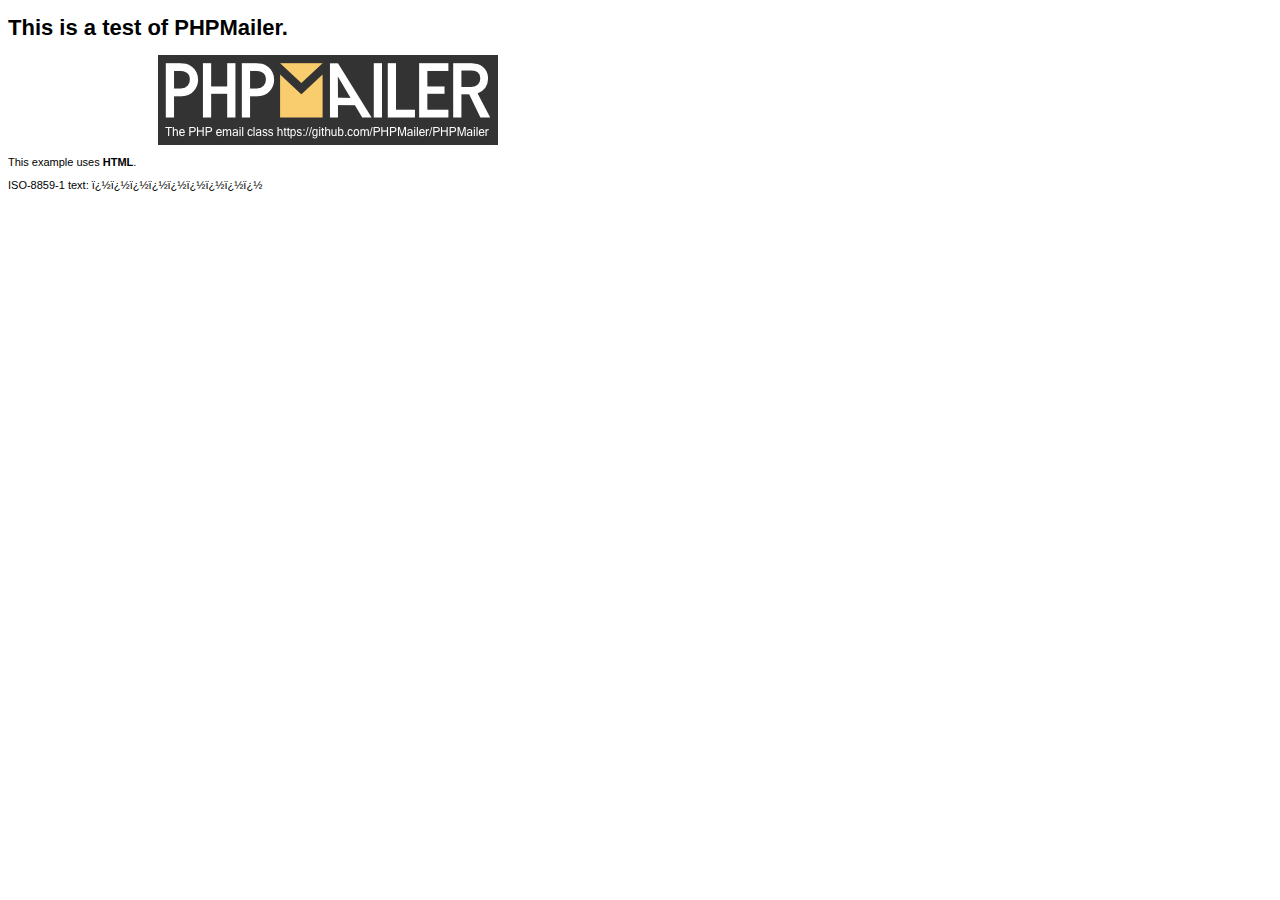
<file: php-mailer/examples/contents.html>
<!DOCTYPE HTML PUBLIC "-//W3C//DTD HTML 4.01 Transitional//EN" "http://www.w3.org/TR/html4/loose.dtd">
<html>
<head>
  <meta http-equiv="Content-Type" content="text/html; charset=iso-8859-1">
  <title>PHPMailer Test</title>
</head>
<body>
<div style="width: 640px; font-family: Arial, Helvetica, sans-serif; font-size: 11px;">
  <h1>This is a test of PHPMailer.</h1>
  <div align="center">
    <a href="https://github.com/PHPMailer/PHPMailer/"><img src="images/phpmailer.png" height="90" width="340" alt="PHPMailer rocks"></a>
  </div>
  <p>This example uses <strong>HTML</strong>.</p>
  <p>ISO-8859-1 text: ���������</p>
</div>
</body>
</html>
</file>
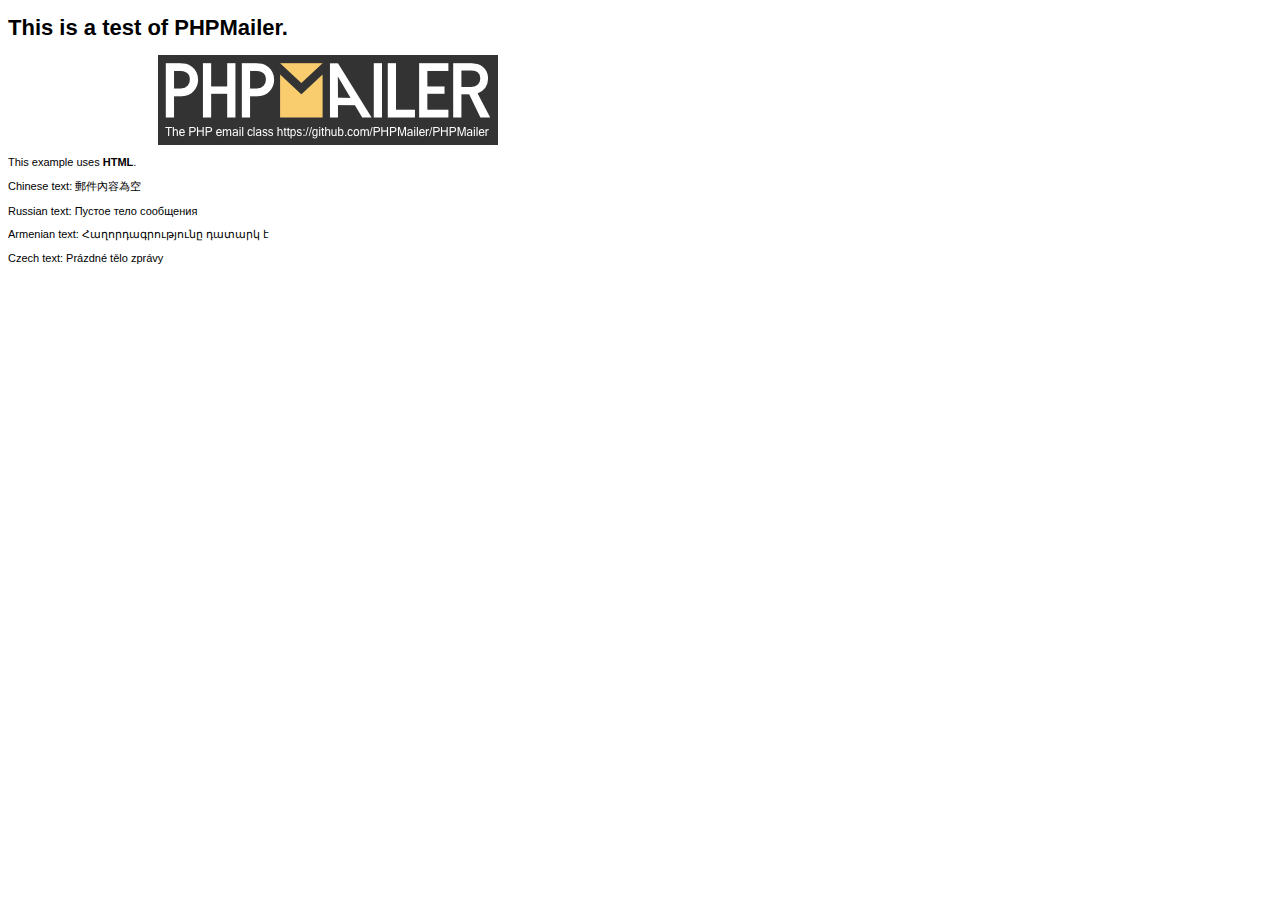
<file: php-mailer/examples/contentsutf8.html>
<!DOCTYPE HTML PUBLIC "-//W3C//DTD HTML 4.01 Transitional//EN" "http://www.w3.org/TR/html4/loose.dtd">
<html>
<head>
  <meta http-equiv="Content-Type" content="text/html; charset=utf-8">
  <title>PHPMailer Test</title>
</head>
<body>
<div style="width: 640px; font-family: Arial, Helvetica, sans-serif; font-size: 11px;">
  <h1>This is a test of PHPMailer.</h1>
  <div align="center">
    <a href="https://github.com/PHPMailer/PHPMailer/"><img src="images/phpmailer.png" height="90" width="340" alt="PHPMailer rocks"></a>
  </div>
  <p>This example uses <strong>HTML</strong>.</p>
  <p>Chinese text: 郵件內容為空</p>
  <p>Russian text: Пустое тело сообщения</p>
  <p>Armenian text: Հաղորդագրությունը դատարկ է</p>
  <p>Czech text: Prázdné tělo zprávy</p>
</div>
</body>
</html>
</file>
<file: style.css>
/* ----------------------------------------------
:: Template Name: Dorne - Directory & Listing Template
:: Template Author: Colorlib
:: Template Author URI: https://colorlib.com
:: Version: v1.0.0
:: Last Updated: 12-23-2017
---------------------------------------------- */

/* Fonts */

@import url('https://fonts.googleapis.com/css?family=Poppins:300,400,600,700,800');

/* Import CSS */

@import 'css/bootstrap/bootstrap.min.css';
@import 'css/others/animate.css';
@import 'css/others/magnific-popup.css';
@import 'css/others/owl.carousel.min.css';
@import 'css/others/font-awesome.min.css';
@import 'css/others/pe-icon-7-stroke.css';

/* iconos personalizados */
@font-face {
    font-family: 'icomoon';
    src:  url('fonts/icomoon.eot?o4qejf');
    src:  url('fonts/icomoon.eot?o4qejf#iefix') format('embedded-opentype'),
      url('fonts/icomoon.ttf?o4qejf') format('truetype'),
      url('fonts/icomoon.woff?o4qejf') format('woff'),
      url('fonts/icomoon.svg?o4qejf#icomoon') format('svg');
    font-weight: normal;
    font-style: normal;
  }
  
  [class^="icon-"], [class*=" icon-"] {
    /* use !important to prevent issues with browser extensions that change fonts */
    font-family: 'icomoon' !important;
    speak: none;
    font-style: normal;
    font-weight: normal;
    font-variant: normal;
    text-transform: none;
    line-height: 1;
  
    /* Better Font Rendering =========== */
    -webkit-font-smoothing: antialiased;
    -moz-osx-font-smoothing: grayscale;
  }
  
  .icon-billboard:before {
    content: "\e900";
  }
  .icon-chat:before {
    content: "\e901";
  }
  .icon-online-booking:before {
    content: "\e902";
  }
  .icon-podium:before {
    content: "\e903";
  }
  .icon-promotion:before {
    content: "\e904";
  }
  .icon-social-media:before {
    content: "\e905";
  }
  .icon-survey:before {
    content: "\e906";  }
  

/* Base CSS */

* {
    margin: 0;
    padding: 0;
}

#preloader {
    overflow: hidden;
    background-color: #0056b3;
    height: 100%;
    left: 0;
    position: fixed;
    top: 0;
    width: 100%;
    z-index: 99999;
}

.dorne-load {
    width: 60px;
    height: 60px;
    background-color: transparent;
    position: relative;
    border-width: 5px;
    border-style: solid;
    border-color: rgba(255, 255, 255, 0.2) rgba(255, 255, 255, 0.2) rgba(255, 255, 255, 0.95);
    z-index: 9;
    top: 50%;
    margin-left: -30px;
    margin-top: -30px;
    left: 50%;
    border-radius: 50%;
    overflow: hidden;
    -webkit-animation: 4000ms linear 0s normal none infinite running dorneload;
            animation: 4000ms linear 0s normal none infinite running dorneload;
}

@-webkit-keyframes dorneload {
    0% {
        -webkit-transform: rotate(0);
                transform: rotate(0);
    }
    100% {
        -webkit-transform: rotate(360deg);
                transform: rotate(360deg);
    }
}

@keyframes dorneload {
    0% {
        -webkit-transform: rotate(0);
                transform: rotate(0);
    }
    100% {
        -webkit-transform: rotate(360deg);
                transform: rotate(360deg);
    }
}

body {
    font-family: 'Poppins', sans-serif;
}

h1,
h2,
h3,
h4,
h5,
h6 {
    font-family: 'Poppins', sans-serif;
    font-weight: 600;
    color: #2a2a2a;
    line-height: 1.3;
}

p {
    color: #191923;
    font-size: 18px;
    line-height: 1.5;
    font-weight: 400;
}

.section-padding-150 {
    padding-top: 150px;
    padding-bottom: 150px;
}

.section-padding-150-0 {
    padding-top: 150px;
    padding-bottom: 0;
}

.section-padding-0-150 {
    padding-top: 0;
    padding-bottom: 150px;
}

.section-padding-100-50 {
    padding-top: 100px;
    padding-bottom: 50px;
}

.section-padding-100 {
    padding-top: 100px;
    padding-bottom: 100px;
}

.section-padding-100-0 {
    padding-top: 100px;
    padding-bottom: 0;
}

.section-padding-0-100 {
    padding-top: 0;
    padding-bottom: 100px;
}

img {
    max-width: 100%;
    height: auto;
}

.mt-15 {
    margin-top: 15px;
}

.mt-30 {
    margin-top: 30px;
}

.mt-40 {
    margin-top: 40px;
}

.mt-50 {
    margin-top: 50px;
}

.mt-100 {
    margin-top: 100px;
}

.mt-150 {
    margin-top: 150px;
}

.mr-15 {
    margin-right: 15px;
}

.mr-30 {
    margin-right: 30px;
}

.mr-50 {
    margin-right: 50px;
}

.mr-100 {
    margin-right: 100px;
}

.mb-15 {
    margin-bottom: 15px;
}

.mb-30 {
    margin-bottom: 30px;
}

.mb-50 {
    margin-bottom: 50px;
}

.mb-100 {
    margin-bottom: 100px;
}

.ml-15 {
    margin-left: 15px;
}

.ml-30 {
    margin-left: 30px;
}

.ml-50 {
    margin-left: 50px;
}

.ml-100 {
    margin-left: 100px;
}

ul,
ol {
    margin: 0;
    padding: 0;
}

a,
a:hover,
a:focus,
a:active {
    text-decoration: none;
    -webkit-transition-duration: 500ms;
    transition-duration: 500ms;
    outline: none;
    font-weight: 600;
}

li {
    list-style: none;
}

.height-500 {
    height: 500px!important;
}

.height-600 {
    height: 600px!important;
}

.height-700 {
    height: 700px!important;
}

.height-800 {
    height: 800px!important;
}

.dorne-table {
    display: table;
    height: 100%;
    left: 0;
    position: relative;
    top: 0;
    width: 100%;
    z-index: 2;
}

.dorne-table-cell {
    display: table-cell;
    vertical-align: middle;
}

.section-heading {
    position: relative;
    z-index: 1;
    margin-bottom: 100px;
}

.section-heading span {
    width: 30px;
    height: 2px;
    background-color: #fff;
    margin: 0 auto 15px;
    display: block;
}

.section-heading h4 {
    font-weight: 800;
    line-height: 1;
    color: #fff;
    margin-bottom: 15px;
    text-transform: uppercase;
    font-size: 35px;
}

.section-heading p {
    line-height: 1;
    color: #fff;
    margin-bottom: 0;
}

.section-heading.dark span {
    background-color: #7643ea;
}

.section-heading.dark h4 {
    color: #2FAAE1;
}

.section-heading.dark p {
    color: #848484;
}

#scrollUp {
    bottom: 70px;
    font-size: 18px;
    right: 0;
    width: 40px;
    background-color: #00cfa3;
    color: #fff;
    text-align: center;
    height: 40px;
    line-height: 44px;
    border-radius: 0;
    font-size: 36px;
}

.bg-img {
    background-position: center center;
    background-size: cover;
}

.bg-overlay,
.bg-overlay-9 {
    position: relative;
    z-index: 1;
}

.bg-overlay:after,
.bg-overlay-9:after {
    content: '';
    position: absolute;
    width: 100%;
    height: 100%;
    top: 0;
    left: 0;
    background-image: linear-gradient(rgba(1, 105, 167, 0.85), rgba(47, 170, 225, 0.87));
    z-index: -1;
}

.bg-overlay-9:after {
    background-color: rgba(14, 2, 35, 0.9);
}

.bg-gray {
    background-color: #f9f9f9;
}

.bg-default {
    background-color: #341a79;
}

.dorne-btn {
    min-width: 180px;
    height: 52px;
    
    border-radius: 0;
    padding: 0 15px;
    line-height: 50px;
    color: #F5F749;
    font-weight: 600;
    font-size: 15px;
    -webkit-transition-duration: 500ms;
            transition-duration: 500ms;
    border: 2px solid #F5F749;
}

.dorne-btn:hover,
.dorne-btn:focus {
    color: #0056b3;
    background-color: #F5F749;
    font-weight: 600;
}

/* Search Area CSS */

.dorne-search-form {
    width: 100%;
    position: fixed;
    z-index: 99999;
    height: 120px;
    background-color: #341a79;
    top: -200px;
    left: 0;
    -webkit-transition-duration: 500ms;
    transition-duration: 500ms;
    overflow-x: hidden;
}

.search-form-on .dorne-search-form {
    top: 0;
}

.sticky .dorne-search-form {
    height: 80px;
}

.dorne-search-form form {
    position: relative;
    z-index: 1;
}

.dorne-search-form form input {
    width: 100%;
    border: 1px solid rgba(255, 255, 255, 0.05);
    background-color: transparent;
    height: 50px;
    color: #fff;
    padding: 0 20px;
    font-size: 14px;
}

#closeBtn {
    width: 30px;
    height: 30px;
    position: absolute;
    z-index: 9;
    background-color: transparent;
    margin-top: -15px;
    top: 50%;
    border-radius: 50%;
    right: 30px;
    color: #fff;
    cursor: pointer;
    text-align: center;
    opacity: 0.5;
    -ms-filter: "progid:DXImageTransform.Microsoft.Alpha(Opacity=50)";
    -webkit-transition-duration: 500ms;
    transition-duration: 500ms;
}

#closeBtn:hover {
    opacity: 1;
    -ms-filter: "progid:DXImageTransform.Microsoft.Alpha(Opacity=100)";
}

#closeBtn > i {
    line-height: 30px;
    font-size: 28px;
}

/* Header & Menu Area CSS */

.header_area {
    position: fixed;
    width: 100%;
    z-index: 9999;
    height: 90px;
    top: 0;
    left: 0;
    z-index: 99;
    -webkit-transition-duration: 700ms;
    transition-duration: 700ms;
    border-bottom: 0px solid rgba(255, 255, 255, 0.4);
    padding: 0 30px;
}

.sticky .header_area {
    background-color: rgba(1, 105, 167, 0.75);
    height: 80px;
    z-index: 9999;
    border-bottom: 1px solid transparent;
}

.navbar-brand {
	color: #fff;
	font-size: 24px;
	font-weight: 700;
    margin-right: 70px;
    margin-top: 38px;
}

.sticky #header div div div nav a img{height: 75px;}
.sticky #header div div div nav a{margin-top: 0px;}
.navbar-brand:hover,
.navbar-brand:focus {
    color: #fff;
    font-weight: 700;
}

.navbar-expand-lg .navbar-nav .nav-link {
    padding-right: 15px;
    padding-left: 15px;
    color: #fff;
    font-size: 15px;
}

.navbar-nav .nav-link:hover,
.navbar-nav .nav-item.active .nav-link {
    color: #7643ea;
}

.dorne-search-btn > a,
.dorne-signin-btn > a {
    color: #fff;
    display: inline-block;
    margin-right: 40px;
    font-size: 15px;
}

.dorne-search-btn > a i {
    padding-right: 10px;
}

.dropdown-menu {
    border: none;
}

.dropdown-item {
    font-weight: 600;
    font-size: 14px;
}

.dropdown-item:hover {
    background-color: #7643ea;
    color: #fff;
}

.dropdown-toggle:after {
    border: none;
}

/* Welcome Area CSS */

.dorne-welcome-area {
    width: 100%;
    height: 100vh;
    position: relative;
    z-index: -1;
}

.hero-content h2 {
    color: #fff;
    font-size: 57px;
    margin-bottom: 0;
    line-height: 1;
}

.hero-content h4 {
    color: #fff;
    margin-bottom: 0;
    padding-left: 0px;
    font-size: 38px;
    font-weight: 300;
}

.hero-search-form {
    margin-top: 90px;
    position: relative;
    z-index: 1;
}

.hero-search-form .nav-tabs {
    border-bottom: none;
}

.hero-search-form .nav-tabs .nav-link {
    border: none;
    border-top-left-radius: 0;
    border-top-right-radius: 0;
    font-size: 12px;
    font-weight: 700;
    color: #fff;
    background-color: rgba(144, 103, 238, 0.65);
    text-transform: uppercase;
    min-width: 100px;
    height: 44px;
    line-height: 44px;
    padding: 0;
    text-align: center;
}

.hero-search-form .nav-tabs .nav-link.active {
    color: #fff;
    background-color: rgba(67, 25, 161, 0.65);
    border-color: transparent;
}

.hero-search-form .tab-content .tab-pane {
    padding: 35px;
    background-color: rgba(67, 25, 161, 0.65);
}

.hero-search-form .tab-content .tab-pane h6 {
    color: #fff;
    font-size: 18px;
    margin-bottom: 25px;
}

.hero-search-form .tab-content .tab-pane form {
    display: -webkit-box;
    display: -ms-flexbox;
    display: flex;
}

.hero-search-form .tab-content .tab-pane form .custom-select {
    height: 52px;
    border-radius: 0;
    padding: 0 80px 0 40px;
    color: #72728c;
    font-size: 12px;
    font-weight: 600;
    border: none;
    margin-right: 10px;
}

.hero-social-btn {
    position: absolute;
    width: auto;
    height: auto;
    bottom: 90px;
    left: 60px;
    z-index: 9;
}

.hero-social-btn .social-title {
    -webkit-transform: rotate(90deg);
            transform: rotate(90deg);
    margin-left: -145px;
}

.hero-social-btn .social-title h6 {
    margin-bottom: 0;
    color: #fff;
    line-height: 1;
    margin-right: 30px;
}

.hero-social-btn .social-title span {
    background-color: #fff;
    width: 80px;
    height: 1px;
    display: block;
}

.hero-social-btn .social-btns {
    margin-top: 170px;
}

.hero-social-btn .social-btns > a {
    font-size: 15px;
    color: #fff;
    display: block;
    margin-top: 30px;
}

/* Catagory Area CSS */

.dorne-catagory-area {
    position: relative;
    z-index: 9;
}
.single-catagory-area {
    background-color: #fff;
    text-align: center;
    padding: 60px 15px;
    -webkit-transition-duration: 500ms;
            transition-duration: 500ms;
    color: #0169A7;
    font-size: 20px;
}

.single-catagory-area:hover {
    box-shadow:6px 7px 8px rgba(101, 101, 101, 0.1);
    background-color: #0169A7!important;
    color: white!important;
}

.all-catagories {
    position: relative;
    top: -50%;
    z-index: 15;
}

.single-catagory-area .catagory-content img {
    margin-bottom: 15px;
}

.single-catagory-area .catagory-content h6 {
    margin-bottom: 0;
    color: #fff;
}

/* About Us Area CSS */

.about-content h2 {
    font-size: 42px;
    font-weight: 300;
    text-transform: uppercase;
    margin-bottom: 60px;
    color: #0169A7;
}

.about-content span {
    color: #2FAAE1;
    font-weight: 600;
}

.about-content p {
    font-size: 18px;
    line-height: 2;
    margin-bottom: 0;
}

/* Editor's Pick Area CSS */

.dorne-editors-pick-area {
    position: relative;
    z-index: 1;
    background: #EDF4F8;
}

.editors-pick-info .places-total-destinations > a,
.editors-pick-info .add-more > a {
    height: 70px;
    display: inline-block;
    line-height: 70px;
    background-color: #7643ea;
    padding: 0 50px;
    font-size: 14px;
    text-transform: uppercase;
    font-weight: 800;
    color: #fff;
}

.editors-pick-info .places-total-destinations > a:last-child {
    text-transform: capitalize;
    font-weight: 400;
    background-color: #2a2a2a;
}

.editors-pick-info .add-more > a {
    background-color: #30c0a3;
    padding: 0 30px;
    font-size: 24px;
}

.single-editors-pick-area {
    position: relative;
    z-index: 1;
    margin-bottom: 20px;
    background-image: url(img/core-img/llega-a-la-cima.jpg);
    background-size: cover;
}

.editors-pick-info {
    position: absolute;
    top: 25px;
    left: 25px;
    z-index: 9;
}

/* Features Area CSS */

.dorne-features-destinations-area,
.dorne-features-restaurant-area {
    padding: 100px 35px;
    position: relative;
    z-index: 1;
}

.single-features-area {
    position: relative;
    z-index: 1;
    background-color: #f4f6f8;
    -webkit-transition-duration: 500ms;
            transition-duration: 500ms;
    margin-bottom: 30px;
}


.price-start p {
    top: 50%;
    position: absolute;
    left: 50%;
    transform: translate(-50%, -50%);
    font-size: 20px;
    line-height: 28px;
    padding: 0 15px;
    font-weight: 600;
    color: #fff;
    width: 100%;
}


.single-features-area .price-start {
    position: absolute;
    top: 0px;
    left: 0px;
    background-color: rgba(47, 170, 225, 0.8313725490196079);
    height: 35px;
    font-size: 20px;
    line-height: 35px;
    margin-bottom: 0;
    padding: 0 15px;
    font-weight: 600;
    color: #fff;
    z-index: 0;
    width: 100%;
    height: 79%;
    text-align: center;
}

.feature-content {
    padding: 29px 28px;
}

.feature-content .feature-title h5 {
    font-size: 16px;
    font-weight: 600;
    text-transform: uppercase;
    margin-bottom: 0;
    -webkit-transition-duration: 500ms;
            transition-duration: 500ms;
}

.feature-content .feature-title p {
    font-size: 14px;
    margin-bottom: 0;
    -webkit-transition-duration: 500ms;
            transition-duration: 500ms;
}

.feature-favourite > a {
    color: #0169A7;
    font-size: 24px;
}

.single-features-area:hover {
    background-color: #007bff;
    box-shadow: 3px 15px 30px rgba(0, 0, 0, 0.15);
}

.single-features-area:hover .feature-content .feature-title h5,
.single-features-area:hover .feature-content .feature-title p,
.single-features-area:hover .feature-favourite > a,
.single-features-area:hover .feature-favourite > i {
    color: #fff;
}

.ratings-map-area > a {
    padding: 0 30px;
    font-size: 16px;
    font-weight: 800;
    color: #fff;
    height: 70px;
    line-height: 70px;
    background-color: #7643ea;
}

.ratings-map-area > a:last-child {
    background-color: #2a2a2a;
    display: -webkit-box;
    display: -ms-flexbox;
    display: flex;
    -webkit-box-align: center;
        -ms-flex-align: center;
            align-items: center;
    -webkit-box-pack: center;
        -ms-flex-pack: center;
            justify-content: center;
    -webkit-transition-duration: 500ms;
            transition-duration: 500ms;
}

.ratings-map-area {
    position: absolute;
    top: 20px;
    left: 20px;
    z-index: 9;
}

.single-features-area:hover .ratings-map-area > a:last-child {
    background-color: #30c0a3;
}

/* Feature Events Area CSS */

.single-feature-events-area {
    position: relative;
    z-index: 1;
    background-color: #fff;
    margin-bottom: 50px;
    -webkit-transition-duration: 500ms;
            transition-duration: 500ms;
}

.single-feature-events-area .feature-events-thumb {
    position: relative;
    z-index: 1;
}

.date-map-area {
    position: absolute;
    top: 0;
    left: 0;
    z-index: 9;
}

.date-map-area > a {
    padding: 8px 15px;
    font-size: 12px;
    width: 65px;
    font-weight: 800;
    color: #fff;
    height: 50px;
    background-color: #7643ea;
    text-align: center;
}

.date-map-area > a:last-child {
    background-color: #30c0a3;
    display: -webkit-box;
    display: -ms-flexbox;
    display: flex;
    -webkit-box-align: center;
        -ms-flex-align: center;
            align-items: center;
    -webkit-box-pack: center;
        -ms-flex-pack: center;
            justify-content: center;
    -webkit-transition-duration: 500ms;
            transition-duration: 500ms;
}

.feature-events-thumb {
    width: 170px;
    -webkit-box-flex: 0;
        -ms-flex: 0 0 170px;
            flex: 0 0 170px;
}

.feature-events-content {
    position: relative;
    z-index: 2;
    padding: 0 15% 0 15px;
}

.feature-events-details-btn > a {
    width: 65px;
    height: 50px;
    background-color: #2a2a2a;
    display: block;
    font-size: 24px;
    color: #fff;
    line-height: 50px;
    text-align: center;
    position: absolute;
    bottom: 0;
    right: 0;
    z-index: 99
}

.feature-events-content h5 {
    font-size: 18px;
    text-transform: uppercase;
    font-weight: 800;
    margin-bottom: 5px;
    -webkit-transition-duration: 500ms;
            transition-duration: 500ms;
}

.feature-events-content h6 {
    font-size: 14px;
    font-weight: 400;
    color: #bfb1de;
    margin-bottom: 15px;
    -webkit-transition-duration: 500ms;
            transition-duration: 500ms;
}

.feature-events-content p {
    font-size: 14px;
    -webkit-transition-duration: 500ms;
            transition-duration: 500ms;
    margin-bottom: 0;
}

.single-feature-events-area:hover {
    background-color: #7643ea;
}

.single-feature-events-area:hover .feature-events-content h5,
.single-feature-events-area:hover .feature-events-content p {
    color: #fff;
}

/* Footer Area CSS */

.dorne-footer-area {
    padding: 50px 35px;
    border-top: 1px solid #bec0cc;
}

.footer-text p {
    font-size: 14px;
    font-weight: 700;
    margin-bottom: 0;
}

.footer-social-btns > a {
    display: inline-block;
    color: #464646;
    padding: 0 15px;
    font-size: 14px;
}

/* Breadcumb Area CSS */

.breadcumb-area {
    height: 120px;
    position: relative;
    z-index: 1;
}

/* Contact Area CSS */

.contact-form-area {
	position: relative;
	z-index: 1;
	padding: 100px 40px 100px 50px;
}

.contact-form-area,
.dorne-map-area {
    -webkit-box-flex: 0;
        -ms-flex: 0 0 50%;
            flex: 0 0 50%;
    width: 50%;
}

#googleMap {
    width: 100%;
    height: 100%;
}

.contact-text h4 {
    text-transform: uppercase;
    font-weight: 800;
    margin-bottom: 50px;
}

.contact-text p {
    font-size: 14px;
    line-height: 2;
    margin: 0;
}

.single-contact-info {
    margin: 70px 0;
}

.single-contact-info:first-child {
    margin-right: 65px;
}

.single-contact-info h6 {
    font-size: 14px;
}

.single-contact-info h6 > i {
    color: #c2b6d9;
    margin-right: 30px;
}

.contact-form {
    padding: 70px 59px;
    background-color: #ffffff;
}

.contact-form-title h6 {
    font-size: 18px;
    margin-bottom: 30px;
}

.contact-form .form-control {
    height: 50px;
    font-size: 14px;
    color: #0169A7;
    font-weight: 600;
    border: 2px solid #0169A7;
    border-radius: 0;
    margin-bottom: 30px;
    padding: 1.75rem 1.5rem;
}
input::placeholder{color: #0169A7!important; font-weight: 300!important;}
input::placeholder-shown{color: #1b9ce7!important}
.contact-form textarea.form-control {
    height: 110px;
}

/* Explore Area CSS */

.explore-search-area,
.explore-map-area {
    height: 1100px;
}

#exploreGoogleMap {
    width: 100%;
    height: 100%;
}

.explore-search-area,
.explore-map-area,
.explore-search-form,
.explore-search-result {
    -webkit-box-flex: 0;
        -ms-flex: 0 0 50%;
            flex: 0 0 50%;
    width: 50%;
}

.explore-search-form {
    background-color: #7643ea;
    padding: 50px 40px;
}

.explore-search-form h6 {
    font-size: 18px;
    color: #fff;
    margin-bottom: 35px;
}

.explore-search-form .nav-tabs {
    border-bottom: none;
    margin-bottom: 65px;
}

.explore-search-form .nav-tabs .nav-link {
    border: none;
    border-top-left-radius: 0;
    border-top-right-radius: 0;
    font-size: 12px;
    font-weight: 700;
    color: #fff;
    background-color: rgba(144, 103, 238, 0.65);
    text-transform: uppercase;
    min-width: 100px;
    height: 44px;
    line-height: 44px;
    padding: 0;
    text-align: center;
}

.explore-search-form .nav-tabs .nav-link.active {
    color: #fff;
    background-color: rgba(67, 25, 161, 0.65);
    border-color: transparent;
}

.explore-search-form .tab-content .tab-pane h6 {
    color: #fff;
    font-size: 18px;
    margin-bottom: 25px;
}

.explore-search-form .tab-content .tab-pane form .custom-select {
    height: 52px;
    border-radius: 0;
    padding: 0 80px 0 40px;
    color: #72728c;
    font-size: 12px;
    font-weight: 600;
    border: none;
    width: 100%;
    margin-bottom: 30px;
}

.explore-search-form .custom-control-description {
    font-size: 11px;
    color: #fff;
    font-weight: 600;
    line-height: 24px;
}

.explore-search-result {
    padding: 0 40px;
    position: relative;
    z-index: 1;
    height: 1100px;
    overflow-y: auto;
}

.explore-search-result .single-features-area {
    margin-bottom: 30px;
}

/* Single Listing Area CSS */

.breadcumb-content {
    position: relative;
    z-index: 1;
    width: 100%;
    height: 700px;
}

.map-ratings-review-area {
    position: absolute;
    bottom: 40px;
    right: 0;
    z-index: 999;
}

.map-ratings-review-area > a {
    padding: 0 30px;
    height: 70px;
    line-height: 70px;
    color: #fff;
    font-size: 15px;
    background-color: #30c0a3;
}

.map-ratings-review-area > a:nth-child(2) {
    background-color: #7643ea;
}

.map-ratings-review-area > a:last-child {
    background-color: #fff;
    color: #2a2a2a;
}

.book-a-table-widget {
    padding: 50px 30px;
    background-color: #7643ea;
}

.book-a-table-widget h6 {
    font-size: 18px;
    color: #fff;
    margin-bottom: 30px;
}

.book-a-table-widget .custom-select {
    width: 100%;
    border: none;
    border-radius: 0;
    margin-bottom: 30px;
    height: 50px;
    font-size: 14px;
    color: #72728c;
    padding: 0 30px;
}

.opening-hours-widget {
    padding: 50px 30px;
    background-color: #f3edff;
    position: relative;
    z-index: 1;
}

.opening-hours-widget h6 {
    margin-bottom: 30px;
    font-size: 18px;
}

.opening-hours li {
    display: -webkit-box;
    display: -ms-flexbox;
    display: flex;
    -webkit-box-pack: justify;
        -ms-flex-pack: justify;
            justify-content: space-between;
}

.opening-hours li:first-child p {
    color: #7643ea;
}

.opening-hours li:last-child p {
    margin-bottom: 0;
}

.author-widget > img {
    width: 43px !important;
    height: 43px !important;
    border-radius: 50%;
    margin-right: 30px;
}

.author-widget .authors-name > a {
    font-size: 14px;
    color: #2a2a2a;
    margin-bottom: 5px;
    display: block;
}

.author-widget .authors-name p {
    font-size: 12px;
    margin-bottom: 0;
}

.author-widget {
    padding: 25px 20px;
    background-color: #f3edff;
}

.contact-form-widget {
    padding: 50px 30px;
}

.contact-form-widget h6 {
    margin-bottom: 30px;
    font-size: 18px;
}


.listing-title {
    margin-bottom: 30px;
}

.listing-title h4 {
    text-transform: uppercase;
    font-weight: 800;
    margin-bottom: 10px;
}

.listing-title h6 {
    margin-bottom: 0;
}

.single-listing-nav {
    border-bottom: 2px solid #ebebeb;
}

.single-listing-nav ul {
    display: -webkit-box;
    display: -ms-flexbox;
    display: flex;
    -webkit-box-align: center;
        -ms-flex-align: center;
            align-items: center;
}

.single-listing-nav li a {
    padding: 30px 10px;
    font-size: 14px;
    display: block;
    color: #2a2a2a;
    position: relative;
    z-index: 1;
}

.single-listing-nav li.active a,
.single-listing-nav li a:hover {
    color: #7643ea;
}

.single-listing-nav li.active a:after {
    background-color: #7643ea;
    content: '';
    bottom: -2px;
    left: 0;
    position: absolute;
    width: 100%;
    height: 2px;
}

.overview-content p {
    line-height: 2;
    margin-bottom: 50px;
}

.overview-content .custom-control-description {
    font-size: 14px;
    line-height: 22px;
    font-weight: 600;
}

.listing-menu-area h4 {
    font-weight: 700;
    text-transform: uppercase;
    margin-bottom: 60px;
}

.single-listing-menu {
    background-color: #f3edff;
    padding: 20px 40px;
    margin-bottom: 5px;
}

.single-listing-menu p {
    margin-bottom: 0;
}

.single-listing-menu:nth-child(odd) {
    background-color: #fbf9ff;
}

.listing-reviews-area h4 {
    margin-bottom: 60px;
    text-transform: uppercase;
    font-weight: 700;
}

.reviewer-meta > img {
    width: 73px !important;
    height: 73px !important;
    border-radius: 50%;
    margin-right: 20px;
}

.review-title-ratings h5 {
    font-style: italic;
    font-size: 18px;
    margin-bottom: 30px;
}

.single-review-area {
    margin-bottom: 50px;
}

.reviewer-content p {
    margin: 0;
    line-height: 2
}

.reviewer-name {
    padding-left: 93px;
    margin-top: 30px;
}

.reviewer-name p {
    margin-bottom: 0;
    font-size: 12px;
}

.location-on-map h4 {
    margin-bottom: 60px;
    text-transform: uppercase;
    font-weight: 700;
}

#locationMap {
    width: 100%;
    height: 380px;
}

.home-banner .slide .video-slide {
    background-color: #000; }
  
  .home-banner.loading .video-background {
    opacity: 0; }
  
  .video-background {
    position: absolute;
    top: 46%;
    left: 0;
    padding-top: 56.25%;
    width: 100%;
    -webkit-transform: translateY(-50%);
    -ms-transform: translateY(-50%);
    transform: translateY(-50%);
    -webkit-transition: 2s opacity ease;
    transition: 2s opacity ease;
    opacity: 1;
    z-index: -1; }
  
  .video-foreground,
  .video-background iframe {
    position: absolute;
    top: 0;
    left: 0;
    width: 100%;
    height: 100%;
    pointer-events: none; }
.nubes{margin-top: -178px;}
.hero-content p {
    color: #F5F749;
    font-size: 20px;
    margin-top: 40px;
}
.flecha-hero{
    position: absolute;
    left: 50%;
    bottom: 5%;
    height: 100px;
    transform: translateX(-50%);
}

.btn-primary {
    color: #fff;
    background-color: #00CFA3;
    border-color: #00CFA3;
    border-radius: 0;
}
.btn-secondary {
    color: #fff;
    background-color: #2FAAE1;
    border-color: #2FAAE1;
    border-radius: 0;
}
.btn-secondary:hover {
    color: #fff;
    background-color: #0169A7;
    border-color: #0169A7;
    font-weight: 400;
}

.btn-terciary {
    color: #fff;
    background-color: #0169A7;
    border-color: #0169A7;
    border-radius: 0;
}
.btn-terciary:hover {
    color: #fff;
    background-color: #0f354b;
    border-color: #0f354b;
    font-weight: 400;
}

.btn-primary:hover {
    color: #fff;
    background-color: #0169A7;
    border-color: #0169A7;
    font-weight: 400;
}
.servicios-top{margin-top: -188px}
.servicios-bottom{margin-bottom: -159px}
.m-b-30{margin-bottom: 30px;}
.servicios {font-size: 46px; margin-bottom: 15px;}
.servicios-titulo{color: #F5F749;}
.lista-servicios{color: white;font-size: 20px;}
.servicios-boton {
    position: absolute;
    bottom: 5%;
}

.mountains{background-color: #020203;margin-top: 17%;margin-bottom: 10%;}
.mountains::before{    content: '';
    position: absolute;
    width: 100%;
    height: 100%;
    background-image: url(img/core-img/montana-arriba.png);
    top: -278px;
    left: 0;
    background-size: cover;
    background-position: top;}

.mountains::after{    content: '';
    position: absolute;
    width: 100%;
    height: 50%;
    background-image: url(img/core-img/montana-abajo.png);
    bottom: -142px;
    left: 0;
    background-size: cover;
    background-position: bottom;}
    h3.cumbre {
        margin-bottom: 15px;
        font-weight: 800;
        color: #2FAAE1;
    }
    button.dorne-btn {
        min-width: 180px;
        height: 52px;
        border-radius: 0;
        padding: 0 15px;
        line-height: 50px;
        color: #ffffff;
        font-weight: 600;
        font-size: 15px;
        -webkit-transition-duration: 500ms;
        transition-duration: 500ms;
        background: #00CFA3;
        border: 0;
    }
    button.dorne-btn:hover {
        min-width: 180px;
        height: 52px;
        border-radius: 0;
        padding: 0 15px;
        line-height: 50px;
        color: #ffffff;
        font-weight: 600;
        font-size: 15px;
        -webkit-transition-duration: 500ms;
        transition-duration: 500ms;
        background: #0b7961;
        border: 0;
    }
.icono-form{width: 30%;margin-bottom: 30px;}
.cta-form h1 {
    color: #ffffff;
    font-size: 45px;
    font-weight: 800;
    line-height: 1em;
    margin-bottom: 50px;
    margin-top: 30px;
}
.form.dorne-btn i{margin-right: 10px}
</file>
<file: css/responsive/responsive.css>
@media (min-width: 992px) and (max-width: 1199px) {
    .header_area {
        padding: 0;
    }
    .navbar-brand {
        margin-right: 30px;
    }
    .dorne-search-btn > a,
    .dorne-signin-btn > a {
        margin-right: 15px;
        font-size: 14px;
    }
    .navbar-expand-lg .navbar-nav .nav-link {
        padding-right: 7px;
        padding-left: 7px;
        font-size: 14px;
    }
    .hero-content h2 {
        font-size: 50px;
    }
    .hero-social-btn {
        bottom: 130px;
    }
    .hero-search-form .tab-content .tab-pane form .custom-select {
        padding: 0 50px 0 20px;
    }
    .explore-search-form {
        padding: 30px 20px;
    }
    .explore-search-result {
        padding: 0 20px;
    }
    .explore-search-form h6 {
        font-size: 16px;
    }
    .single-contact-info h6 {
        font-size: 13px;
    }
    .single-contact-info h6 > i {
        margin-right: 10px;
    }
    .single-contact-info:first-child {
        margin-right: 15px;
    }
}

@media (min-width: 768px) and (max-width: 991px) {
    .navbar-toggler {
        border: 2px solid #fff;
        color: #fff;
        margin: 37px 0;
        -webkit-transition-duration: 500ms;
                transition-duration: 500ms;
    }
    .sticky .navbar-toggler {
        margin: 17px 0
    }
    #dorneNav {
        padding: 30px;
        background-color: #341a79;
        box-shadow: 1px 9px 10px rgba(255, 255, 255, 0.15);
        border-radius: 0 0 3px 3px
    }
    .dorne-search-btn > a,
    .dorne-signin-btn > a {
        margin-right: 0;
        margin-left: 15px;
        padding: 10px 0;
    }
    .hero-content h2 {
        color: #fff;
        font-size: 42px;
    }
    .hero-social-btn {
        bottom: 140px;
        left: 30px;
        z-index: 0;
    }
    .hero-search-form .tab-content .tab-pane form .custom-select {
        padding: 0 10px;
        margin-right: 5px;
    }
    .dorne-btn {
        min-width: 150px;
    }
    .single-catagory-area .catagory-content h6 {
        font-size: 13px;
    }
    .about-content h2 {
        font-size: 36px;
    }
    .single-catagory-area {
        padding: 40px 15px;
    }
    .clients-logo img {
        padding: 0 15px;
    }
    .explore-search-area {
        -webkit-box-flex: 0;
            -ms-flex: 0 0 60%;
                flex: 0 0 60%;
        width: 60%;
    }
    .explore-map-area {
        -webkit-box-flex: 0;
            -ms-flex: 0 0 40%;
                flex: 0 0 40%;
        width: 40%;
    }
    .explore-search-form,
    .explore-search-result {
        -webkit-box-flex: 0;
            -ms-flex: 0 0 50%;
                flex: 0 0 50%;
        width: 50%;
    }
    .explore-search-form {
        padding: 30px 15px;
    }
    .explore-search-result {
        padding: 0 15px;
    }
    .explore-search-form h6 {
        font-size: 14px;
    }
    .explore-search-form .tab-content .tab-pane form .custom-select {
        margin-bottom: 15px;
    }
    .listing-sidebar {
        margin-top: 100px;
    }
    .contact-form-area {
        padding: 50px 20px;
    }
    .single-contact-info:first-child {
        margin-right: 0;
    }
    .contact-text h4 {
        font-size: 20px;
    }
}

@media (min-width: 320px) and (max-width: 767px) {
    .header_area {
        padding: 0;
    }
    .navbar-brand {
        margin-right: 0;
        width: 50%;
    }
    .navbar-toggler {
        border: 2px solid #fff;
        color: #fff;
        margin: 37px 0;
        -webkit-transition-duration: 500ms;
                transition-duration: 500ms;
    }
    .sticky .navbar-toggler {
        margin: 17px 0
    }
    #dorneNav {
        padding: 15px;
        background-color: #0169a7;
        box-shadow: 1px 9px 10px rgba(255, 255, 255, 0.15);
        border-radius: 0 0 3px 3px
    }
    .dorne-search-btn > a,
    .dorne-signin-btn > a {
        margin-right: 0;
        margin-left: 15px;
        padding: 10px 0;
    }
    .hero-content h2 {
        color: #fff;
        font-size: 40px;
    }
    .hero-social-btn {
        display: none;
    }
    .hero-search-form .tab-content .tab-pane form .custom-select {
        padding: 0 10px;
        margin-right: 5px;
    }
    .dorne-btn {
        min-width: 150px;
    }
    .all-catagories {
        top: 0;
        padding: 30px 0;
    }
    .hero-content h4 {
        padding-left: 0;
        font-size: 27px;
    }
    .hero-search-form .tab-content .tab-pane h6 {
        font-size: 16px;
    }
    .hero-search-form .tab-content .tab-pane form {
        display: block;
    }
    .hero-search-form .tab-content .tab-pane form .custom-select {
        padding: 0 50px 0 20px;
        margin-right: 0;
        margin-bottom: 5px;
        width: 100%;
    }
    .single-catagory-area {
        margin-bottom: 30px;
    }
    .about-content h2 {
        font-size: 30px;
        margin-bottom: 30px;
    }
    .editors-pick-info .places-total-destinations > a,
    .editors-pick-info .add-more > a {
        height: 50px;
        line-height: 50px;
        padding: 0 15px;
    }
    .editors-pick-info {
        top: 15px;
        left: 15px;
    }
    .dorne-features-destinations-area,
    .dorne-features-restaurant-area {
        padding: 100px 15px;
    }
    .single-catagory-area {
        padding: 40px 15px;
    }
    .feature-events-thumb {
        width: 100%;
        -webkit-box-flex: 0;
            -ms-flex: 0 0 100%;
                flex: 0 0 100%;
    }
    .feature-events-content {
        padding: 30px 15% 30PX 20px;
    }
    .clients-logo > img {
        padding: 30px;
    }
    .dorne-footer-area {
        padding: 50px 0;
        text-align: center;
    }
    .footer-text {
        margin-bottom: 30px;
    }
    .explore-search-area,
    .explore-map-area,
    .explore-search-form,
    .explore-search-result {
        -webkit-box-flex: 0;
            -ms-flex: 0 0 100%;
                flex: 0 0 100%;
        width: 100%;
    }
    .explore-search-form {
        padding: 30px 15px;
    }
    .explore-search-form h6 {
        font-size: 14px;
    }
    .explore-search-form .tab-content .tab-pane form .custom-select {
        margin-bottom: 15px;
    }
    .explore-search-area {
        height: 1500px;
    }
    .explore-map-area {
        height: 800px;
    }
    .explore-search-result {
        padding: 0 30px;
        height: 550px;
        overflow-y: auto
    }
    .explore-search-form .nav-tabs {
        margin-bottom: 30px;
    }
    .listing-sidebar {
        margin-top: 100px;
    }
    .map-ratings-review-area > a {
        padding: 0 20px;
    }
    .single-listing-nav li a {
        padding: 30px 5px;
        font-size: 12px;
    }
    .contact-form-area,
    .dorne-map-area {
        -webkit-box-flex: 0;
            -ms-flex: 0 0 100%;
                flex: 0 0 100%;
        width: 100%;
    }
    .contact-form-area {
        padding: 50px 15px;
    }
    .dorne-map-area {
        height: 500px;
    }
    .nubes {
        position: absolute;
        bottom: 32px;
        margin-top:0;
    }
    .servicios-top {
        margin-top: -240px;
    }
    .dorne-welcome-area {
        height: 95vh;
    }
    .flecha-hero {
        bottom: 0%;
    }
    .servicios-bottom {
        margin-bottom: -245px;
    }
    .mountains::before {
        height: 18%; 
        top: -159px;  
    }
    .mountains::after{height: 10%;
        bottom: -111px;}
    .single-features-area .price-start{height: 82%;}
    .icono-form {
        width: 30%;
        margin-bottom: 10px;
        margin-top: 30px;
    }
    #scrollUp{display: none!important;}
    .sticky #header div div div nav a img {
        height:auto;
    }
    .navbar{    margin-top: 14px;}
    .single-editors-pick-area {
        height: 600px!important;
    }
    .cta-form h1{
        font-size: 40px;
    }
}

@media (min-width: 576px) and (max-width: 767px) {
    .hero-content h2 {
        font-size: 36px;
    }
    .feature-events-thumb {
        width: 179px;
        -webkit-box-flex: 0;
            -ms-flex: 0 0 179px;
                flex: 0 0 179px;
    }
    .map-ratings-review-area > a {
        padding: 0 30px;
    }
    .single-listing-nav li a {
        padding: 30px 10px;
        font-size: 14px;
    }
}
</file>
